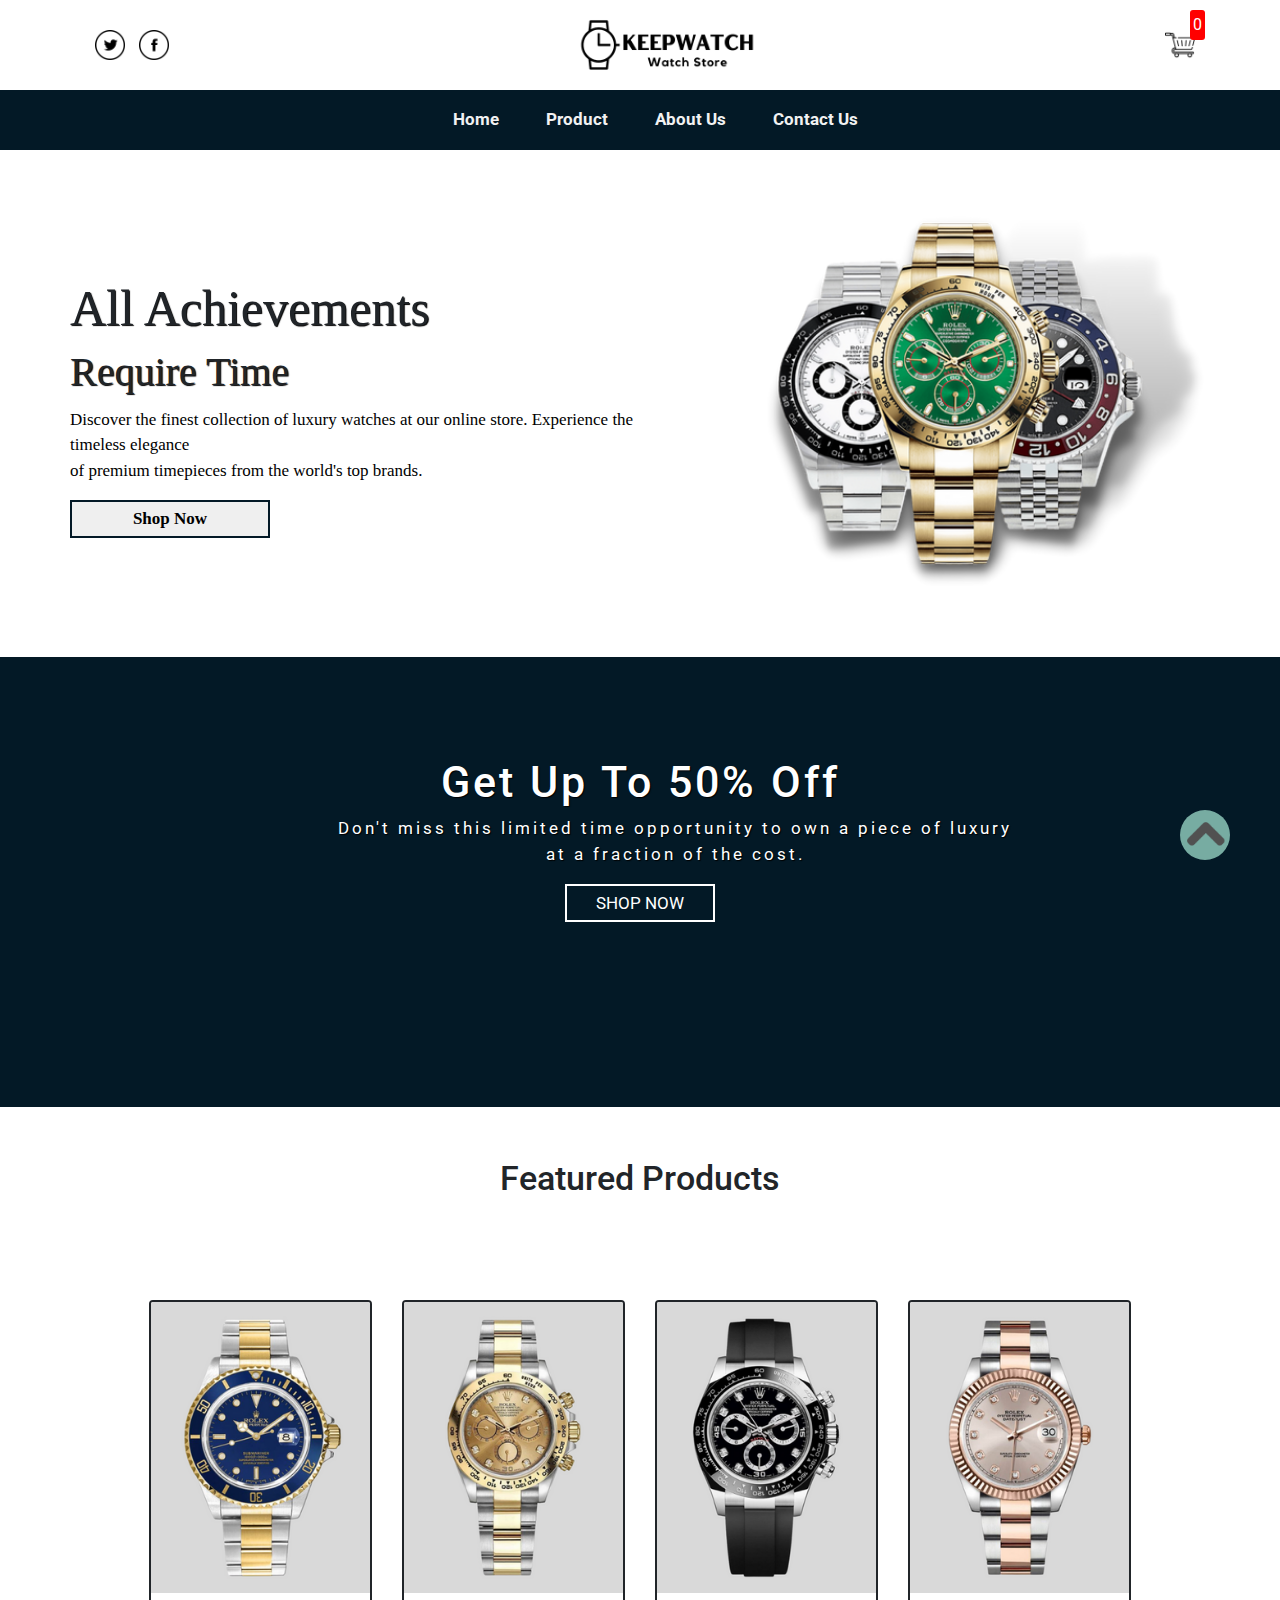
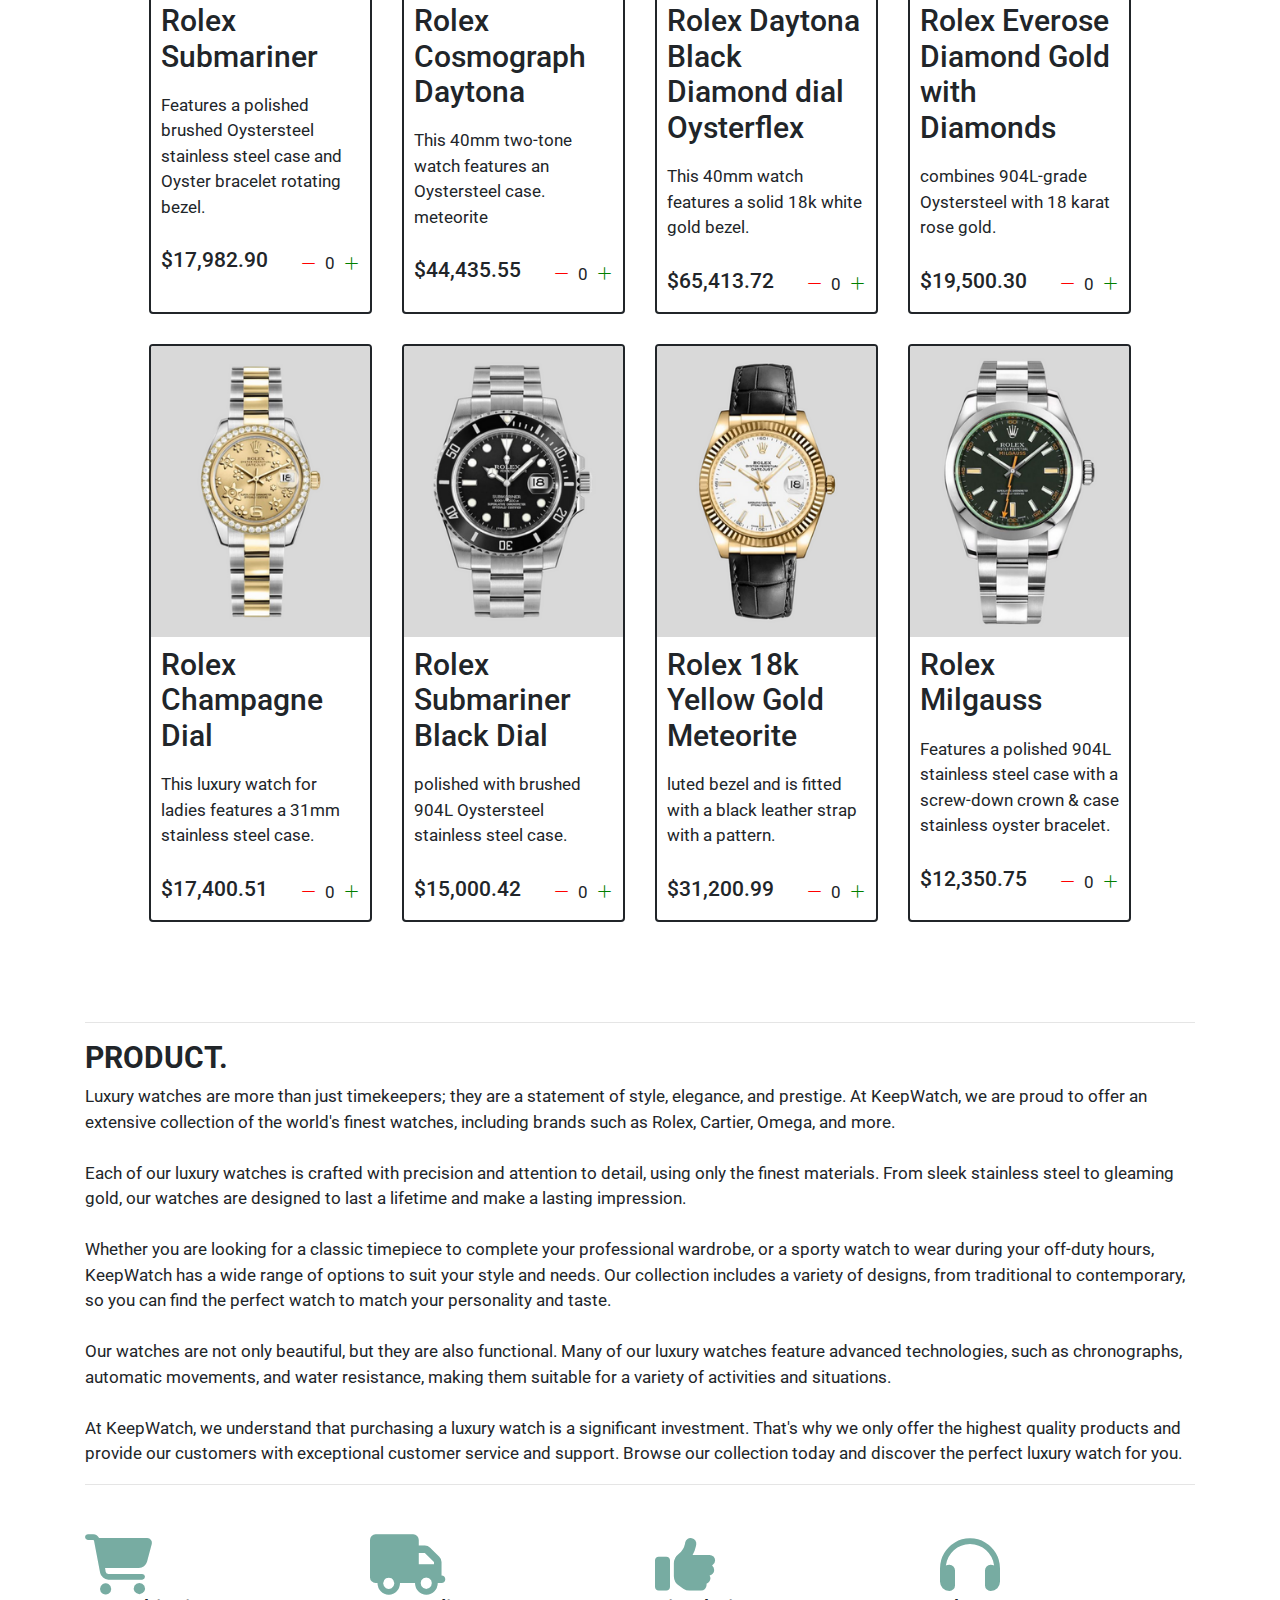
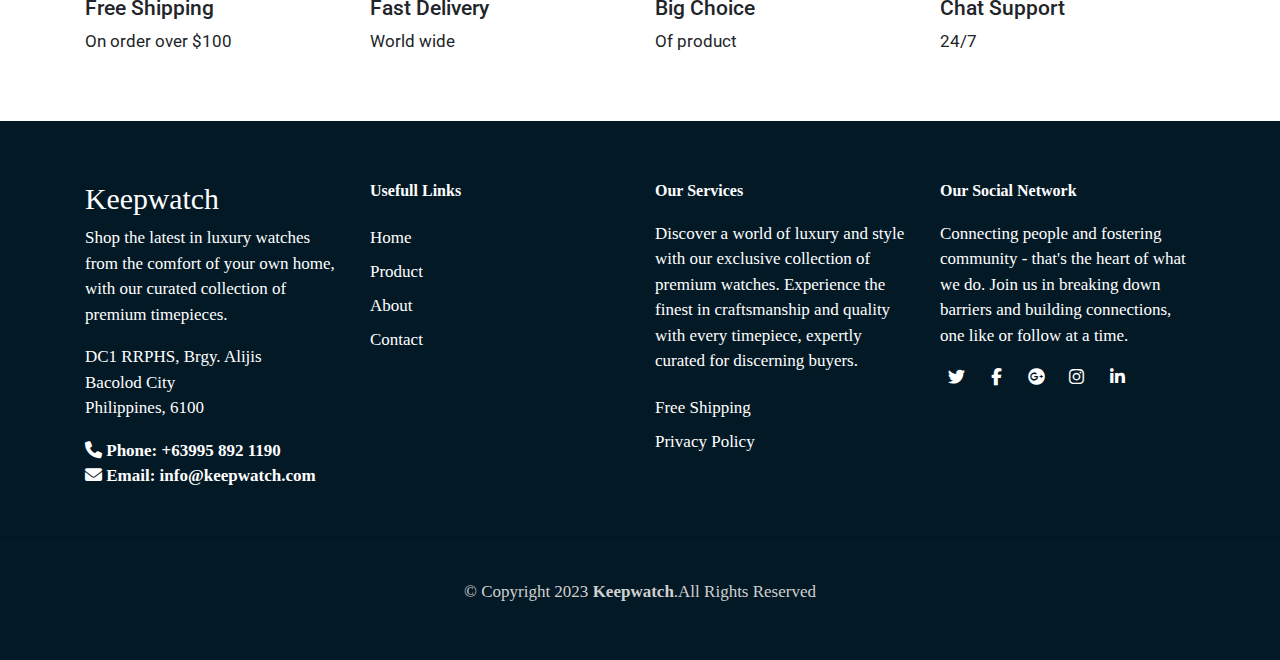
<file: index.html>
<!DOCTYPE html>
<html lang="en">
<head>
    <meta charset="UTF-8">
    <meta http-equiv="X-UA-Compatible" content="IE=edge">
    <meta name="viewport" content="width=device-width, initial-scale=1.0">
  
    <link rel="stylesheet" href="src/style.css">
    <link rel="stylesheet" href="https://cdn.jsdelivr.net/npm/bootstrap-icons@1.8.1/font/bootstrap-icons.css">
  
    
    <title>KeepWatch</title>
    <link rel="shortcut icon" type="image" href="images/favicon.png">
    <link rel="stylesheet" href="src/main.css">
    <link rel="stylesheet" href="https://cdnjs.cloudflare.com/ajax/libs/font-awesome/6.2.0/css/all.min.css">
    <!-- bootstrap links -->
    <link href="https://cdn.jsdelivr.net/npm/bootstrap@5.0.2/dist/css/bootstrap.min.css" rel="stylesheet" integrity="sha384-EVSTQN3/azprG1Anm3QDgpJLIm9Nao0Yz1ztcQTwFspd3yD65VohhpuuCOmLASjC" crossorigin="anonymous">
    <!-- bootstrap links -->
    
    <!-- fonts links -->
    <link rel="preconnect" href="https://fonts.googleapis.com">
    <link rel="preconnect" href="https://fonts.gstatic.com" crossorigin>
    <link href="https://fonts.googleapis.com/css2?family=Roboto:wght@500&display=swap" rel="stylesheet">
    <!-- fonts links -->

    <link rel="stylesheet" href="src/nav.css">
    <!-- bootstrap link -->
    <link rel="stylesheet" href="https://cdn.jsdelivr.net/npm/bootstrap@4.0.0/dist/css/bootstrap.min.css" integrity="sha384-Gn5384xqQ1aoWXA+058RXPxPg6fy4IWvTNh0E263XmFcJlSAwiGgFAW/dAiS6JXm" crossorigin="anonymous">
    <script src="https://code.jquery.com/jquery-3.2.1.slim.min.js" integrity="sha384-KJ3o2DKtIkvYIK3UENzmM7KCkRr/rE9/Qpg6aAZGJwFDMVNA/GpGFF93hXpG5KkN" crossorigin="anonymous"></script>
    <script src="https://cdn.jsdelivr.net/npm/popper.js@1.12.9/dist/umd/popper.min.js" integrity="sha384-ApNbgh9B+Y1QKtv3Rn7W3mgPxhU9K/ScQsAP7hUibX39j7fakFPskvXusvfa0b4Q" crossorigin="anonymous"></script>
    <script src="https://cdn.jsdelivr.net/npm/bootstrap@4.0.0/dist/js/bootstrap.min.js" integrity="sha384-JZR6Spejh4U02d8jOt6vLEHfe/JQGiRRSQQxSfFWpi1MquVdAyjUar5+76PVCmYl" crossorigin="anonymous"></script>
    <!-- bootstrap link -->

</head>
<body>

        <!-- navbar top -->
        <div class="container">
            <div class="navbar-top">
                <div class="social-link">
                    <a href="https://twitter.com/" target="_blank" alt="Twitter"><i><img src="./images/twitter.png"  alt="Twitter" width="30px"></i></a>
                    <a href="https://www.facebook.com/profile.php?id=100089673155790" target="_blank" alt="facebook"><i><img src="./images/facebook.png" alt="" width="30px"></i></a>
                </div>
                <div class="logo">
                    <a href="index.html"><img src="images/1.png" alt="logo"></a>
                </div>
                <div class="shop-icons">
                   <a href="shoppingCart.html"><i><img src="./images/shopping-cart.png" alt="" width="30px"></i></a>
                   <a href="shoppingCart.html"><div id="cartAmount" class="cartAmount">0</div></a>
                </div>
            </div>
        </div>
        <!-- navbar top -->
    
        <!-- main content -->
        <div class="main-content">
            <nav class="navbar navbar-expand-md" id="navbar-color">
               <div class="container">
                <!-- Toggler/collapsibe Button -->
                <button class="navbar-toggler" type="button" data-toggle="collapse" data-target="#collapsibleNavbar">
                  <span><i><img src="./images/menu.png" alt="" width="30px"></i></span>
                </button>
              
                <!-- Navbar links -->
                <div class="collapse navbar-collapse" id="collapsibleNavbar">
                  <ul class="navbar-nav">
                    <li class="nav-item">
                      <a class="nav-link" href="index.html">Home</a>
                    </li>
                    <li class="nav-item">
                      <a class="nav-link" href="product.html">Product</a>
                    </li>
                    <li class="nav-item">
                      <a class="nav-link" href="about.html">About Us</a>
                    </li>
               
                    <li class="nav-item">
                      <a class="nav-link" href="contact.html">Contact Us</a>
                    </li>
                  </ul>
                </div>
               </div> 
              </nav>     
        </div>

        <!--end navbar top -->
   

     <!-- home content -->
     <section class="home">
        <div class="content">
            <h3>All Achievements
                <br> <span>Require Time</span>
            </h3>
            <p>Discover the finest collection of luxury watches at our online store. Experience the timeless elegance <br> of premium timepieces from the world's top brands.</p>
            <button id="shopnow"><a href="product.html">Shop Now</a></button>
        </div>
        <div class="img">
            <img src="./images/b2.png" alt="" id="banner-img">
        </div>
    </section>
    <!-- home content -->

     <!-- banner -->
     <div class="banner">
        <div class="content">
            <h1>Get Up To 50% Off</h1>
            <p>Don't miss this limited time opportunity to own a piece of luxury <br> at a fraction of the cost.</p>
            <a href="product.html"><div id="bannerbtn"><button>SHOP NOW</button></div></a>
        </div>
    </div>

    <!-- Featured products -->
    <h2 class="text-center py-5">Featured Products</h2>
    <div class="shop" id="shop">
    </div>
    <!-- Featured products -->

    <!-- product -->
    <div class="container" style="margin-top: 100px;">
    <hr>
</div>
<div class="container">
    <h3 style="font-weight: bold;">PRODUCT.</h3>
    <p>Luxury watches are more than just timekeepers; they are a statement of style, elegance, and prestige. At KeepWatch, we are proud to offer an extensive collection of the world's finest watches, including brands such as Rolex, Cartier, Omega, and more. <br><br>

        Each of our luxury watches is crafted with precision and attention to detail, using only the finest materials. From sleek stainless steel to gleaming gold, our watches are designed to last a lifetime and make a lasting impression.<br><br>
        
        Whether you are looking for a classic timepiece to complete your professional wardrobe, or a sporty watch to wear during your off-duty hours, KeepWatch has a wide range of options to suit your style and needs. Our collection includes a variety of designs, from traditional to contemporary, so you can find the perfect watch to match your personality and taste.<br><br>
        
        Our watches are not only beautiful, but they are also functional. Many of our luxury watches feature advanced technologies, such as chronographs, automatic movements, and water resistance, making them suitable for a variety of activities and situations.<br><br>
        
        At KeepWatch, we understand that purchasing a luxury watch is a significant investment. That's why we only offer the highest quality products and provide our customers with exceptional customer service and support. Browse our collection today and discover the perfect luxury watch for you.
        
        
        
        </p>

    <hr>
</div>
    <!-- product -->


    <!-- offer -->
    <div class="container" id="offer">
        <div class="row">
            <div class="col-md-3 py-3 py-md-0">
                <i class="fa-solid fa-cart-shopping"></i>
                <h5>Free Shipping</h5>
                <p>On order over $100</p>
            </div>
            <div class="col-md-3 py-3 py-md-0">
                <i class="fa-solid fa-truck"></i>
                <h5>Fast Delivery</h5>
                <p>World wide</p>
            </div>
            <div class="col-md-3 py-3 py-md-0">
                <i class="fa-solid fa-thumbs-up"></i>
                <h5>Big Choice</h5>
                <p>Of product</p>
            </div>
            <div class="col-md-3 py-3 py-md-0">
                <i class="fa-solid fa-headphones"></i>
                <h5>Chat Support</h5>
                <p>24/7</p>
            </div>
        </div>
    </div>
<!-- offer --> 






<!-- footer -->
<footer id="footer" style="margin-top: 50px;">
    <div class="footer-top">
        <div class="container">
            <div class="row">
                <div class="col-lg-3 col-md-6 footer-content">
                    <h3>Keepwatch</h3>
                    <p>Shop the latest in luxury watches from the comfort of your own home, with our curated collection of premium timepieces.</p>
                    <p>
                        DC1 RRPHS, Brgy. Alijis <br>
                        Bacolod City <br>
                        Philippines, 6100 <br>
                    </p>
                    <strong><i class="fas fa-phone"></i> Phone: <strong>+63995 892 1190</strong></strong><br>
                    <strong><i class="fa-solid fa-envelope"></i> Email: <strong>info@keepwatch.com</strong></strong>
                </div>
                <div class="col-lg-3 col-md-6 footer-links">
                    <h4>Usefull Links</h4>
                    <ul>
                        <li><a href="index.html">Home</a></li>
                        <li><a href="product.html">Product</a></li>
                        <li><a href="product.html">About</a></li>
                        <li><a href="contact.html">Contact</a></li>               
                    </ul>
                </div>
                <div class="col-lg-3 col-md-6 footer-links">
                    <h4>Our Services</h4>
                    <p>Discover a world of luxury and style with our exclusive collection of premium watches. Experience the finest in craftsmanship and quality with every timepiece, expertly curated for discerning buyers.</p>
                    <ul>
                        <li><a href="#">Free Shipping</a></li>
                        <li><a href="#">Privacy Policy</a></li>
                        
                    </ul>
                </div>
                <div class="col-lg-3 col-md-6 footer-links">
                    <h4>Our Social Network</h4>
                    <p>Connecting people and fostering community - that's the heart of what we do. Join us in breaking down barriers and building connections, one like or follow at a time.</p>
                    <div class="socail-links mt-3">
                        <a href="https://twitter.com/" target="_blank" class="twiiter"><i class="fa-brands fa-twitter"></i></a>
                        <a href="https://www.facebook.com/profile.php?id=100089673155790" target="_blank" alt="facebook" class="twiiter"><i class="fa-brands fa-facebook-f"></i></a>
                        <a href="https://myaccount.google.com/" target="_blank" class="twiiter"><i class="fa-brands fa-google-plus"></i></a>
                        <a href="https://www.instagram.com/" target="_blank" class="twiiter"><i class="fa-brands fa-instagram"></i></a>
                        <a href="https://www.linkedin.com/login" target="_blank" class="twiiter"><i class="fa-brands fa-linkedin-in"></i></a>
                    </div>
                </div>
                          
            </div>
        </div>
    </div>
    <hr>
    <div class="container py-4">
        <div class="copyright">
            &copy; Copyright 2023 <strong>Keepwatch</strong>.All Rights Reserved
        </div>
        
    </div>
    </footer>
    <!-- footer -->
    
<a href="#" class="arrow"><i><img src="./images/up-arrow.png" alt="" width="50px"></i></a>

    <script src="https://cdn.jsdelivr.net/npm/bootstrap@5.0.2/dist/js/bootstrap.bundle.min.js" integrity="sha384-MrcW6ZMFYlzcLA8Nl+NtUVF0sA7MsXsP1UyJoMp4YLEuNSfAP+JcXn/tWtIaxVXM" crossorigin="anonymous"></script>

        
   <!-- Messenger Chat Plugin Code -->
    <div id="fb-root"></div>

    <!-- Your Chat Plugin code -->
    <div id="fb-customer-chat" class="fb-customerchat">
    </div>

    <script>
      var chatbox = document.getElementById('fb-customer-chat');
      chatbox.setAttribute("page_id", "101773302823637");
      chatbox.setAttribute("attribution", "biz_inbox");
    </script>

    <!-- Your SDK code -->
    <script>
      window.fbAsyncInit = function() {
        FB.init({
          xfbml            : true,
          version          : 'v16.0'
        });
      };

      (function(d, s, id) {
        var js, fjs = d.getElementsByTagName(s)[0];
        if (d.getElementById(id)) return;
        js = d.createElement(s); js.id = id;
        js.src = 'https://connect.facebook.net/en_US/sdk/xfbml.customerchat.js';
        fjs.parentNode.insertBefore(js, fjs);
      }(document, 'script', 'facebook-jssdk'));
    </script>     
</body>
    <script src="src/Data.js"></script>
    <script src="src/main.js"></script>
</html>
</file>
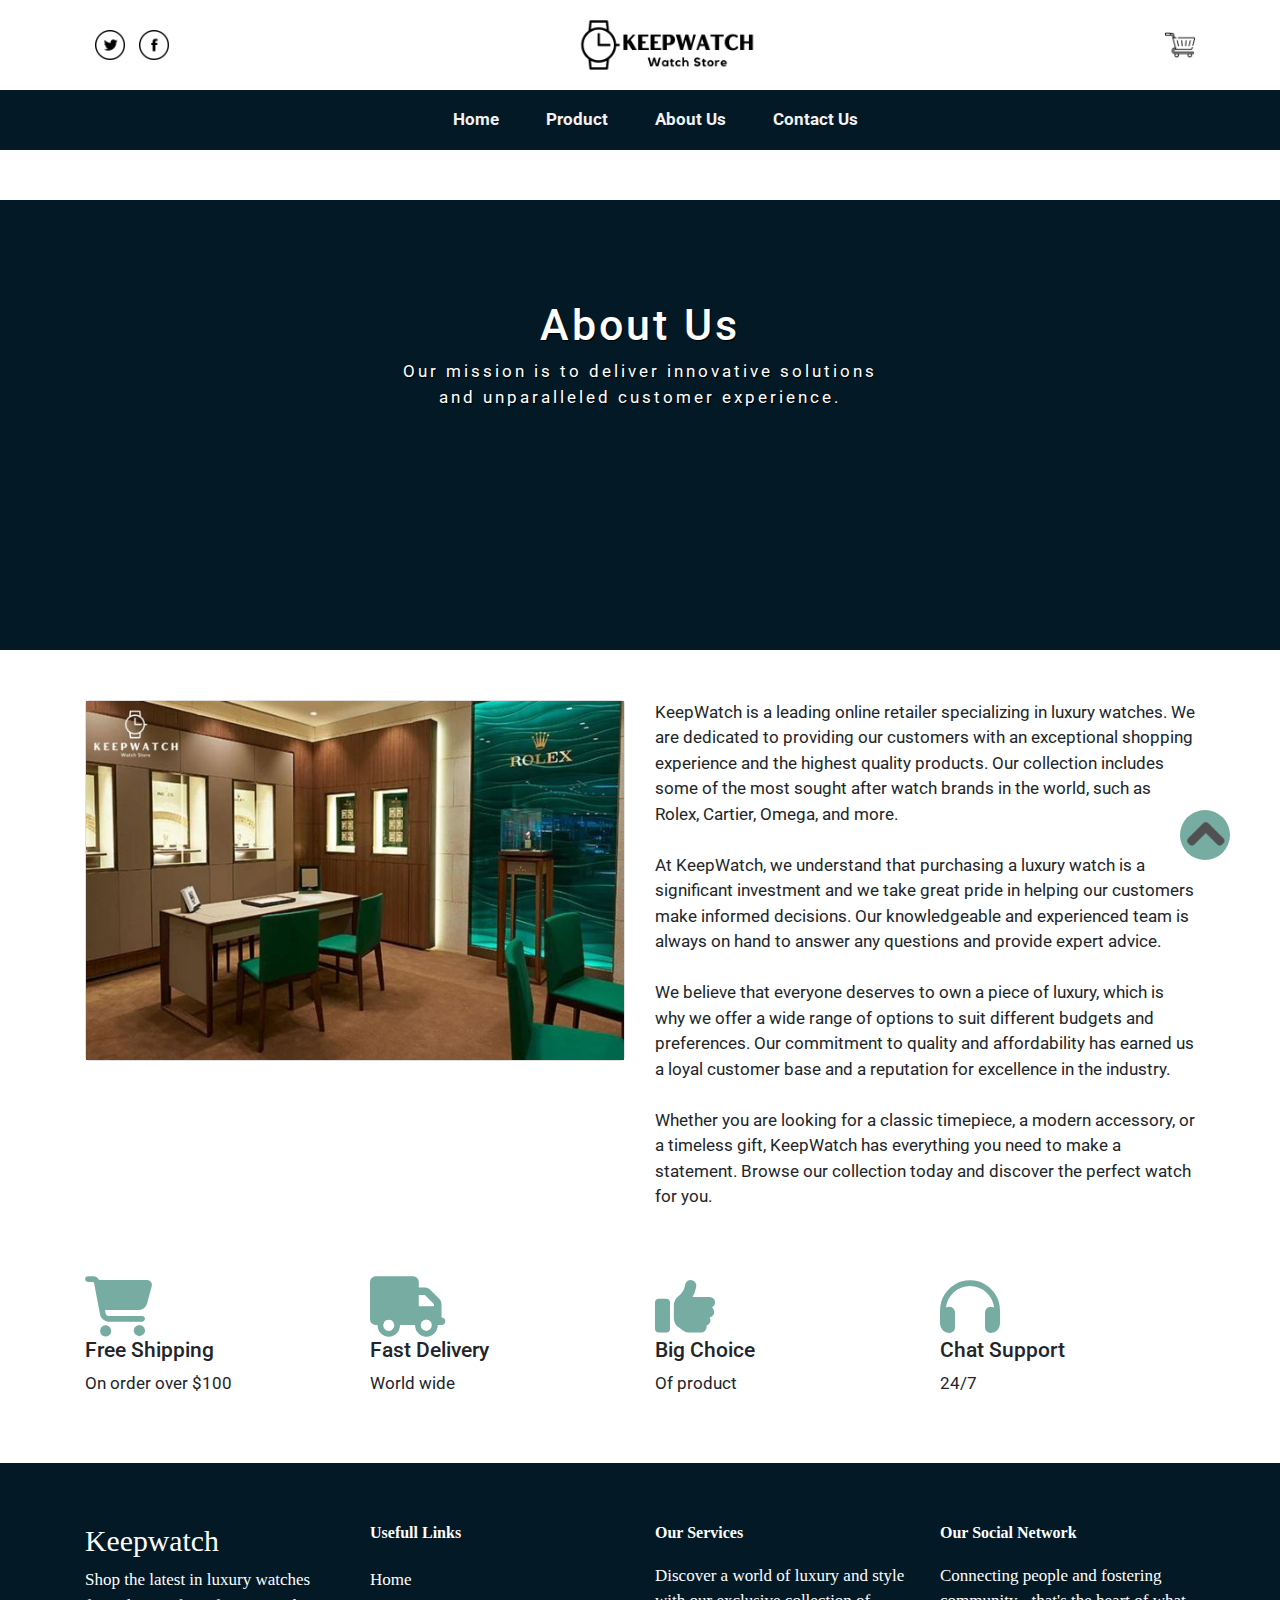
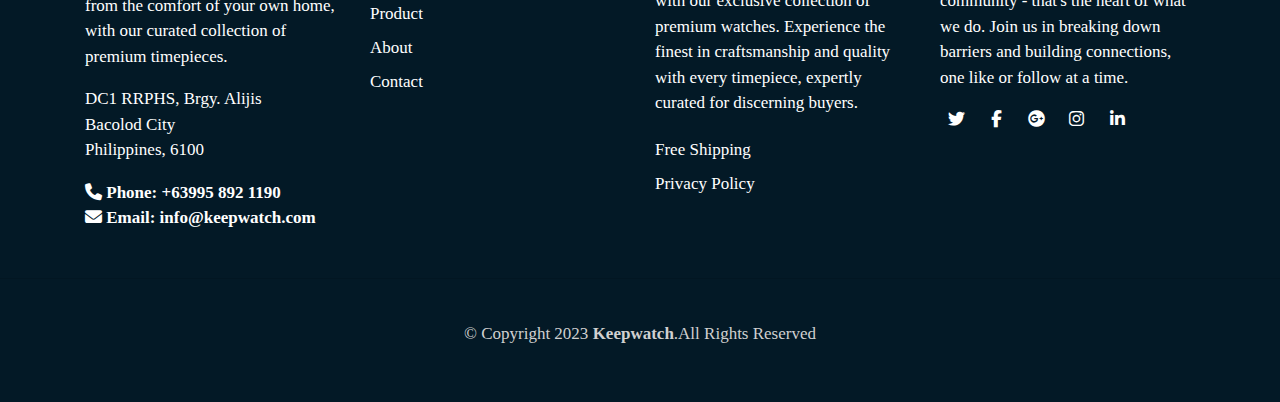
<file: about.html>
<!DOCTYPE html>
<html lang="en">
<head>
    <meta charset="UTF-8">
    <meta http-equiv="X-UA-Compatible" content="IE=edge">
    <meta name="viewport" content="width=device-width, initial-scale=1.0">
  
    <link rel="stylesheet" href="src/style.css">
    <link rel="stylesheet" href="https://cdn.jsdelivr.net/npm/bootstrap-icons@1.8.1/font/bootstrap-icons.css">
  
    
    <title>KeepWatch</title>
    <link rel="shortcut icon" type="image" href="./images/favicon.png">
    <link rel="stylesheet" href="src/main.css">
    <link rel="stylesheet" href="https://cdnjs.cloudflare.com/ajax/libs/font-awesome/6.2.0/css/all.min.css">
    <!-- bootstrap links -->
    <link href="https://cdn.jsdelivr.net/npm/bootstrap@5.0.2/dist/css/bootstrap.min.css" rel="stylesheet" integrity="sha384-EVSTQN3/azprG1Anm3QDgpJLIm9Nao0Yz1ztcQTwFspd3yD65VohhpuuCOmLASjC" crossorigin="anonymous">
    <!-- bootstrap links -->
    <!-- fonts links -->
    <link rel="preconnect" href="https://fonts.googleapis.com">
    <link rel="preconnect" href="https://fonts.gstatic.com" crossorigin>
    <link href="https://fonts.googleapis.com/css2?family=Roboto:wght@500&display=swap" rel="stylesheet">
    <!-- fonts links -->

    <link rel="stylesheet" href="src/nav.css">
    <!-- bootstrap link -->
    <link rel="stylesheet" href="https://cdn.jsdelivr.net/npm/bootstrap@4.0.0/dist/css/bootstrap.min.css" integrity="sha384-Gn5384xqQ1aoWXA+058RXPxPg6fy4IWvTNh0E263XmFcJlSAwiGgFAW/dAiS6JXm" crossorigin="anonymous">
    <script src="https://code.jquery.com/jquery-3.2.1.slim.min.js" integrity="sha384-KJ3o2DKtIkvYIK3UENzmM7KCkRr/rE9/Qpg6aAZGJwFDMVNA/GpGFF93hXpG5KkN" crossorigin="anonymous"></script>
    <script src="https://cdn.jsdelivr.net/npm/popper.js@1.12.9/dist/umd/popper.min.js" integrity="sha384-ApNbgh9B+Y1QKtv3Rn7W3mgPxhU9K/ScQsAP7hUibX39j7fakFPskvXusvfa0b4Q" crossorigin="anonymous"></script>
    <script src="https://cdn.jsdelivr.net/npm/bootstrap@4.0.0/dist/js/bootstrap.min.js" integrity="sha384-JZR6Spejh4U02d8jOt6vLEHfe/JQGiRRSQQxSfFWpi1MquVdAyjUar5+76PVCmYl" crossorigin="anonymous"></script>
    <!-- bootstrap link -->

</head>
<body>

        <!-- navbar top -->
        <div class="container">
            <div class="navbar-top">
                <div class="social-link">
                    <a href="https://twitter.com/" target="_blank" alt="Twitter"><i><img src="./images/twitter.png" width="30px"></i></a>
                    <a href="https://www.facebook.com/profile.php?id=100089673155790" target="_blank" alt="facebook"><i><img src="./images/facebook.png" alt="" width="30px"></i></a>
                </div>
                <div class="logo">
                    <a href="index.html"><img src="images/1.png" alt="logo"></a>
                </div>
                <div class="shop-icons">
                   <a href="shoppingCart.html"><i><img src="./images/shopping-cart.png" alt="" width="30px"></i></a>
                   <!-- <a href="shoppingCart.html"><div id="cartAmount" class="cartAmount">0</div></a> -->
                </div>
            </div>
        </div>
        <!-- navbar top -->
    
        <!-- main content -->
        <div class="main-content">
            <nav class="navbar navbar-expand-md" id="navbar-color">
               <div class="container">
                <!-- Toggler/collapsibe Button -->
                <button class="navbar-toggler" type="button" data-toggle="collapse" data-target="#collapsibleNavbar">
                  <span><i><img src="./images/menu.png" alt="" width="30px"></i></span>
                </button>
              
                <!-- Navbar links -->
                <div class="collapse navbar-collapse" id="collapsibleNavbar">
                  <ul class="navbar-nav">
                    <li class="nav-item">
                      <a class="nav-link" href="index.html">Home</a>
                    </li>
                    <li class="nav-item">
                      <a class="nav-link" href="product.html">Product</a>
                    </li>
                    <li class="nav-item">
                      <a class="nav-link" href="about.html">About Us</a>
                    </li>
               
                    <li class="nav-item">
                      <a class="nav-link" href="contact.html">Contact Us</a>
                    </li>
                  </ul>
                </div>
               </div> 
              </nav>     
        </div>

        <!--end navbar top -->
   

    <!-- banner -->
    <div class="banner2">
        <div class="content2">
            <h1>About Us</h1>
            <p>Our mission is to deliver innovative solutions <br> and unparalleled customer experience.</p>
        </div>
    </div>
    <!-- banner -->

    <!-- about -->
<div class="container" id="about">
    <div class="row" style="margin-top: 50px;">
        <div class="col-md-6 py-3 py-md-0">
            <div class="card">
                <img src="./images/store.jpg" alt="">
            </div>
        </div>
        
        <div class="col-md-6 py-3 py-md-0">
            <p>KeepWatch is a leading online retailer specializing in luxury watches. We are dedicated to providing our customers with an exceptional shopping experience and the highest quality products. Our collection includes some of the most sought after watch brands in the world, such as Rolex, Cartier, Omega, and more. <br><br>
                At KeepWatch, we understand that purchasing a luxury watch is a significant investment and we take great pride in helping our customers make informed decisions. Our knowledgeable and experienced team is always on hand to answer any questions and provide expert advice. <br><br>
                We believe that everyone deserves to own a piece of luxury, which is why we offer a wide range of options to suit different budgets and preferences. Our commitment to quality and affordability has earned us a loyal customer base and a reputation for excellence in the industry. <br><br>
                Whether you are looking for a classic timepiece, a modern accessory, or a timeless gift, KeepWatch has everything you need to make a statement. Browse our collection today and discover the perfect watch for you.</p>
        </div>
    </div>
</div>
<!-- about -->

    <!-- <div class="shop" id="shop">
    </div> -->


   


    <!-- offer -->
    <div class="container" id="offer">
        <div class="row">
            <div class="col-md-3 py-3 py-md-0">
                <i class="fa-solid fa-cart-shopping"></i>
                <h5>Free Shipping</h5>
                <p>On order over $100</p>
            </div>
            <div class="col-md-3 py-3 py-md-0">
                <i class="fa-solid fa-truck"></i>
                <h5>Fast Delivery</h5>
                <p>World wide</p>
            </div>
            <div class="col-md-3 py-3 py-md-0">
                <i class="fa-solid fa-thumbs-up"></i>
                <h5>Big Choice</h5>
                <p>Of product</p>
            </div>
            <div class="col-md-3 py-3 py-md-0">
                <i class="fa-solid fa-headphones"></i>
                <h5>Chat Support</h5>
                <p>24/7</p>
            </div>
        </div>
    </div>
<!-- offer --> 






<!-- footer -->
<footer id="footer" style="margin-top: 50px;">
    <div class="footer-top">
        <div class="container">
            <div class="row">
                <div class="col-lg-3 col-md-6 footer-content">
                    <h3>Keepwatch</h3>
                    <p>Shop the latest in luxury watches from the comfort of your own home, with our curated collection of premium timepieces.</p>
                    <p>
                        DC1 RRPHS, Brgy. Alijis <br>
                        Bacolod City <br>
                        Philippines, 6100 <br>
                    </p>
                    <strong><i class="fas fa-phone"></i> Phone: <strong>+63995 892 1190</strong></strong><br>
                    <strong><i class="fa-solid fa-envelope"></i> Email: <strong>info@keepwatch.com</strong></strong>
                </div>
                <div class="col-lg-3 col-md-6 footer-links">
                    <h4>Usefull Links</h4>
                    <ul>
                        <li><a href="index.html">Home</a></li>
                        <li><a href="product.html">Product</a></li>
                        <li><a href="product.html">About</a></li>
                        <li><a href="contact.html">Contact</a></li>               
                    </ul>
                </div>
                <div class="col-lg-3 col-md-6 footer-links">
                    <h4>Our Services</h4>
                    <p>Discover a world of luxury and style with our exclusive collection of premium watches. Experience the finest in craftsmanship and quality with every timepiece, expertly curated for discerning buyers.</p>
                    <ul>
                        <li><a href="#">Free Shipping</a></li>
                        <li><a href="#">Privacy Policy</a></li>
                        
                    </ul>
                </div>
                <div class="col-lg-3 col-md-6 footer-links">
                    <h4>Our Social Network</h4>
                    <p>Connecting people and fostering community - that's the heart of what we do. Join us in breaking down barriers and building connections, one like or follow at a time.</p>
                    <div class="socail-links mt-3">
                        <a href="https://twitter.com/" target="_blank" class="twiiter"><i class="fa-brands fa-twitter"></i></a>
                        <a href="https://www.facebook.com/profile.php?id=100089673155790" target="_blank" class="twiiter"><i class="fa-brands fa-facebook-f"></i></a>
                        <a href="https://myaccount.google.com/" target="_blank" class="twiiter"><i class="fa-brands fa-google-plus"></i></a>
                        <a href="https://www.instagram.com/" target="_blank" class="twiiter"><i class="fa-brands fa-instagram"></i></a>
                        <a href="https://www.linkedin.com/login" target="_blank" class="twiiter"><i class="fa-brands fa-linkedin-in"></i></a>
                    </div>
                </div>
                          
            </div>
        </div>
    </div>
    <hr>
    <div class="container py-4">
        <div class="copyright">
            &copy; Copyright 2023 <strong>Keepwatch</strong>.All Rights Reserved
        </div>
        
    </div>
    </footer>
    <!-- footer -->
    
<a href="#" class="arrow"><i><img src="./images/up-arrow.png" alt="" width="50px"></i></a>

    <script src="https://cdn.jsdelivr.net/npm/bootstrap@5.0.2/dist/js/bootstrap.bundle.min.js" integrity="sha384-MrcW6ZMFYlzcLA8Nl+NtUVF0sA7MsXsP1UyJoMp4YLEuNSfAP+JcXn/tWtIaxVXM" crossorigin="anonymous"></script>

</body>
    <script src="src/Data.js"></script>
    <script src="src/main.js"></script>
</html>
</file>
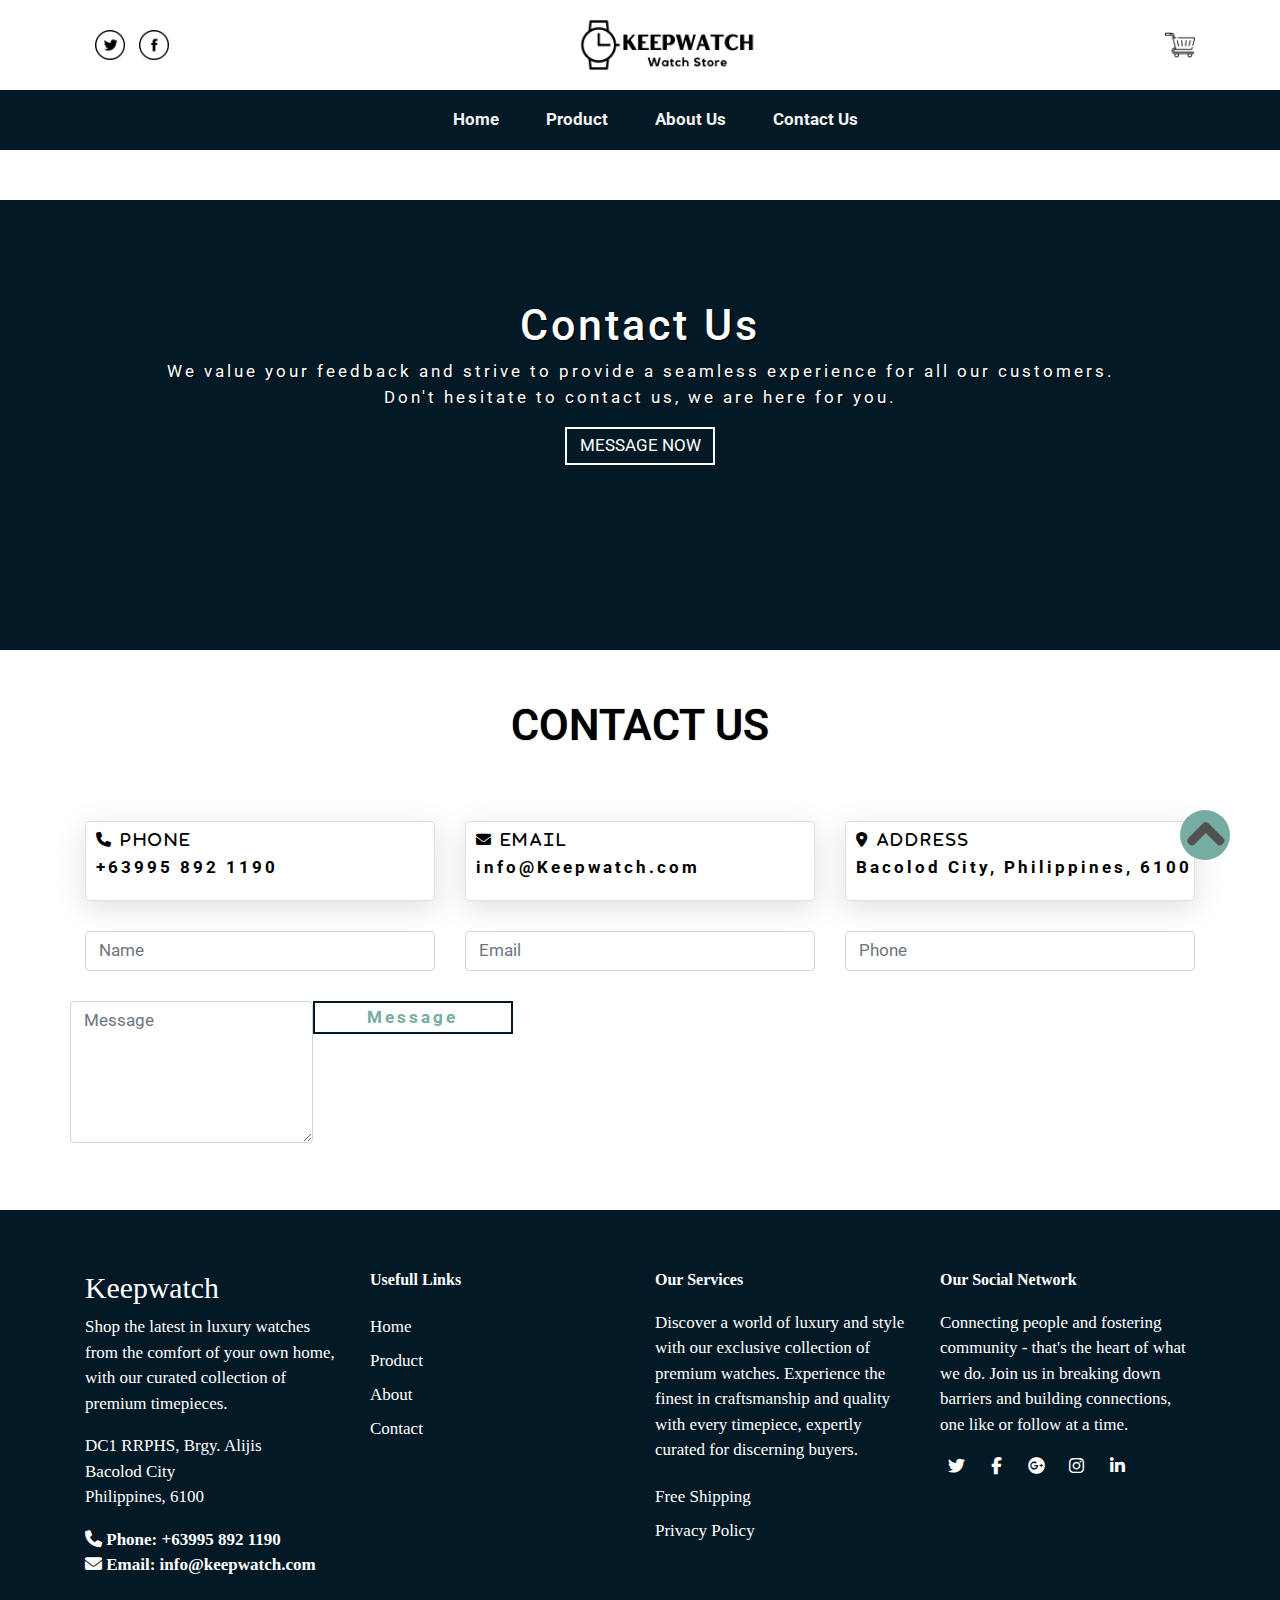
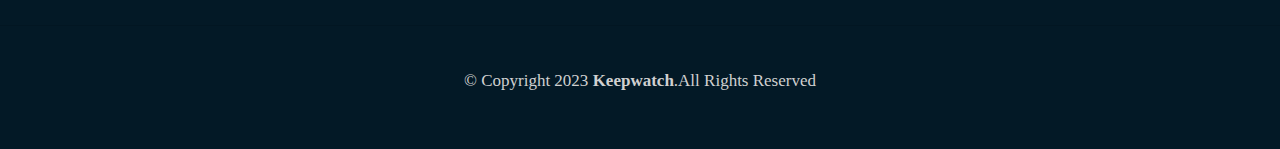
<file: contact.html>
<!DOCTYPE html>
<html lang="en">
<head>
    <meta charset="UTF-8">
    <meta http-equiv="X-UA-Compatible" content="IE=edge">
    <meta name="viewport" content="width=device-width, initial-scale=1.0">
  
    <link rel="stylesheet" href="src/style.css">
    <link rel="stylesheet" href="https://cdn.jsdelivr.net/npm/bootstrap-icons@1.8.1/font/bootstrap-icons.css">
  
    
    <title>KeepWatch</title>
    <link rel="shortcut icon" type="image" href="./images/favicon.png">
    <link rel="stylesheet" href="src/main.css">
    <link rel="stylesheet" href="https://cdnjs.cloudflare.com/ajax/libs/font-awesome/6.2.0/css/all.min.css">
    <!-- bootstrap links -->
    <link href="https://cdn.jsdelivr.net/npm/bootstrap@5.0.2/dist/css/bootstrap.min.css" rel="stylesheet" integrity="sha384-EVSTQN3/azprG1Anm3QDgpJLIm9Nao0Yz1ztcQTwFspd3yD65VohhpuuCOmLASjC" crossorigin="anonymous">
    <!-- bootstrap links -->
    <!-- fonts links -->
    <link rel="preconnect" href="https://fonts.googleapis.com">
    <link rel="preconnect" href="https://fonts.gstatic.com" crossorigin>
    <link href="https://fonts.googleapis.com/css2?family=Roboto:wght@500&display=swap" rel="stylesheet">
    <!-- fonts links -->

    <link rel="stylesheet" href="src/nav.css">
    <!-- bootstrap link -->
    <link rel="stylesheet" href="https://cdn.jsdelivr.net/npm/bootstrap@4.0.0/dist/css/bootstrap.min.css" integrity="sha384-Gn5384xqQ1aoWXA+058RXPxPg6fy4IWvTNh0E263XmFcJlSAwiGgFAW/dAiS6JXm" crossorigin="anonymous">
    <script src="https://code.jquery.com/jquery-3.2.1.slim.min.js" integrity="sha384-KJ3o2DKtIkvYIK3UENzmM7KCkRr/rE9/Qpg6aAZGJwFDMVNA/GpGFF93hXpG5KkN" crossorigin="anonymous"></script>
    <script src="https://cdn.jsdelivr.net/npm/popper.js@1.12.9/dist/umd/popper.min.js" integrity="sha384-ApNbgh9B+Y1QKtv3Rn7W3mgPxhU9K/ScQsAP7hUibX39j7fakFPskvXusvfa0b4Q" crossorigin="anonymous"></script>
    <script src="https://cdn.jsdelivr.net/npm/bootstrap@4.0.0/dist/js/bootstrap.min.js" integrity="sha384-JZR6Spejh4U02d8jOt6vLEHfe/JQGiRRSQQxSfFWpi1MquVdAyjUar5+76PVCmYl" crossorigin="anonymous"></script>
    <!-- bootstrap link -->

</head>
<body>

        <!-- navbar top -->
        <div class="container">
            <div class="navbar-top">
                <div class="social-link">
                    <a href="https://twitter.com/" target="_blank" alt="Twitter"><i><img src="./images/twitter.png" alt="Twitter" width="30px"></i></a>
                    <a href="https://www.facebook.com/profile.php?id=100089673155790" target="_blank" alt="facebook"><i><img src="./images/facebook.png" alt="" width="30px"></i></a>
                </div>
                <div class="logo">
                    <a href="index.html"><img src="images/1.png" alt="logo"></a>
                </div>
                <div class="shop-icons">
                   <a href="shoppingCart.html"><i><img src="./images/shopping-cart.png" alt="" width="30px"></i></a>
                   <!-- <a href="shoppingCart.html"><div id="cartAmount" class="cartAmount">0</div></a> -->
                </div>
            </div>
        </div>
        <!-- navbar top -->
    
        <!-- main content -->
        <div class="main-content">
            <nav class="navbar navbar-expand-md" id="navbar-color">
               <div class="container">
                <!-- Toggler/collapsibe Button -->
                <button class="navbar-toggler" type="button" data-toggle="collapse" data-target="#collapsibleNavbar">
                  <span><i><img src="./images/menu.png" alt="" width="30px"></i></span>
                </button>
              
                <!-- Navbar links -->
                <div class="collapse navbar-collapse" id="collapsibleNavbar">
                  <ul class="navbar-nav">
                    <li class="nav-item">
                      <a class="nav-link" href="index.html">Home</a>
                    </li>
                    <li class="nav-item">
                      <a class="nav-link" href="product.html">Product</a>
                    </li>
                    <li class="nav-item">
                      <a class="nav-link" href="about.html">About Us</a>
                    </li>
               
                    <li class="nav-item">
                      <a class="nav-link" href="contact.html">Contact Us</a>
                    </li>
                  </ul>
                </div>
               </div> 
              </nav>     
        </div>

        <!--end navbar top -->

           <!-- banner -->
    <div class="banner2">
        <div class="content2">
            <h1>Contact Us</h1>
            <p>We value your feedback and strive to provide a seamless experience for all our customers. <br> Don't hesitate to contact us, we are here for you.</p>
            <div id="bannerbtn2"><button>MESSAGE NOW</button></div>
        </div>
    </div>
    <!-- banner -->

        <!-- contact -->
        <div class="container" id="contact">
            <h1 class="text-center">CONTACT US</h1>
            <div class="row" style="margin-top: 50px;">
                <div class="col-md-4 py-3 py-md-0">
                    <div class="card">
                        <i class="fas fa-phone"> Phone</i>
                        <h6>+63995 892 1190</h6>
                    </div>
                </div>
                <div class="col-md-4 py-3 py-md-0">
                    <div class="card">
                        <i class="fa-solid fa-envelope"> Email</i>
                        <h6>info@Keepwatch.com</h6>
                    </div>
                </div>
                <div class="col-md-4 py-3 py-md-0">
                    <div class="card">
                        <i class="fa-solid fa-location-dot"> Address</i>
                        <h6>Bacolod City, Philippines, 6100 </h6>
                    </div>
                </div>
            </div>

            <div class="row" style="margin-top: 30px;">
                <div class="col-md-4 py-3 py-md-0">
                    <input type="text" class="form-control form-control" placeholder="Name">
                </div>
                <div class="col-md-4 py-3 py-md-0">
                    <input type="text" class="form-control form-control" placeholder="Email">
                </div>
                <div class="col-md-4 py-3 py-md-0">
                    <input type="number" class="form-control form-control" placeholder="Phone">
                </div>
               <div class="form-group" style="margin-top: 30px;">
                <textarea class="form-control" id=""rows="5" placeholder="Message"></textarea>
            </div>
            <div id="messagebtn" class="text-center"><button>Message</button></div>
            </div>
        </div>
        <!-- contact -->
  
<!-- footer -->
<footer id="footer" style="margin-top: 50px;">
    <div class="footer-top">
        <div class="container">
            <div class="row">
                <div class="col-lg-3 col-md-6 footer-content">
                    <h3>Keepwatch</h3>
                    <p>Shop the latest in luxury watches from the comfort of your own home, with our curated collection of premium timepieces.</p>
                    <p>
                        DC1 RRPHS, Brgy. Alijis <br>
                        Bacolod City <br>
                        Philippines, 6100 <br>
                    </p>
                    <strong><i class="fas fa-phone"></i> Phone: <strong>+63995 892 1190</strong></strong><br>
                    <strong><i class="fa-solid fa-envelope"></i> Email: <strong>info@keepwatch.com</strong></strong>
                </div>
                <div class="col-lg-3 col-md-6 footer-links">
                    <h4>Usefull Links</h4>
                    <ul>
                        <li><a href="index.html">Home</a></li>
                        <li><a href="product.html">Product</a></li>
                        <li><a href="product.html">About</a></li>
                        <li><a href="contact.html">Contact</a></li>               
                    </ul>
                </div>
                <div class="col-lg-3 col-md-6 footer-links">
                    <h4>Our Services</h4>
                    <p>Discover a world of luxury and style with our exclusive collection of premium watches. Experience the finest in craftsmanship and quality with every timepiece, expertly curated for discerning buyers.</p>
                    <ul>
                        <li><a href="#">Free Shipping</a></li>
                        <li><a href="#">Privacy Policy</a></li>
                        
                    </ul>
                </div>
                <div class="col-lg-3 col-md-6 footer-links">
                    <h4>Our Social Network</h4>
                    <p>Connecting people and fostering community - that's the heart of what we do. Join us in breaking down barriers and building connections, one like or follow at a time.</p>
                    <div class="socail-links mt-3">
                        <a href="https://twitter.com/" target="_blank" class="twiiter"><i class="fa-brands fa-twitter"></i></a>
                        <a href="https://www.facebook.com/profile.php?id=100089673155790" target="_blank" class="twiiter"><i class="fa-brands fa-facebook-f"></i></a>
                        <a href="https://myaccount.google.com/" target="_blank" class="twiiter"><i class="fa-brands fa-google-plus"></i></a>
                        <a href="https://www.instagram.com/" target="_blank" class="twiiter"><i class="fa-brands fa-instagram"></i></a>
                        <a href="https://www.linkedin.com/login" target="_blank" class="twiiter"><i class="fa-brands fa-linkedin-in"></i></a>
                    </div>
                </div>
                          
            </div>
        </div>
    </div>
    <hr>
    <div class="container py-4">
        <div class="copyright">
            &copy; Copyright 2023 <strong>Keepwatch</strong>.All Rights Reserved
        </div>
        
    </div>
    </footer>
    <!-- footer -->

<a href="#" class="arrow"><i><img src="./images/up-arrow.png" alt="" width="50px"></i></a>

    <script src="https://cdn.jsdelivr.net/npm/bootstrap@5.0.2/dist/js/bootstrap.bundle.min.js" integrity="sha384-MrcW6ZMFYlzcLA8Nl+NtUVF0sA7MsXsP1UyJoMp4YLEuNSfAP+JcXn/tWtIaxVXM" crossorigin="anonymous"></script>

</body>
    <script src="src/Data.js"></script>
    <script src="src/main.js"></script>
</html>
</file>
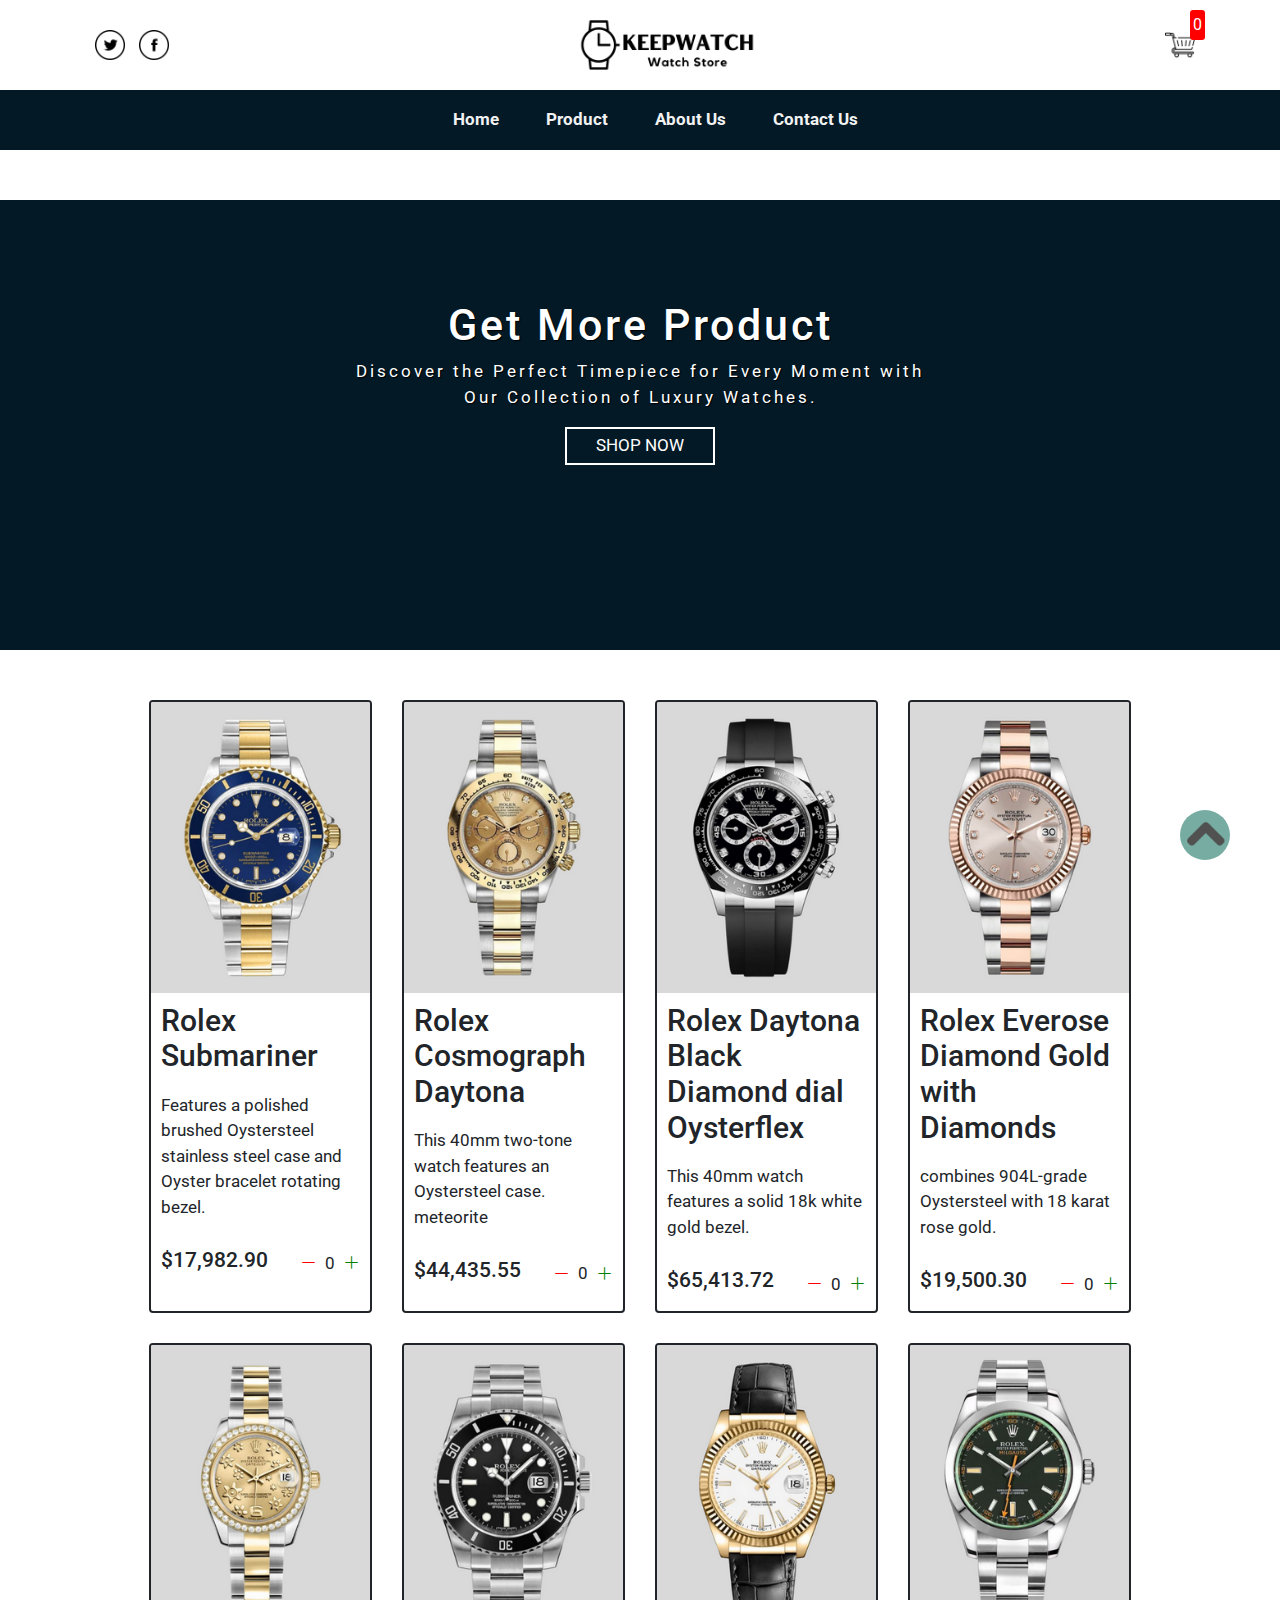
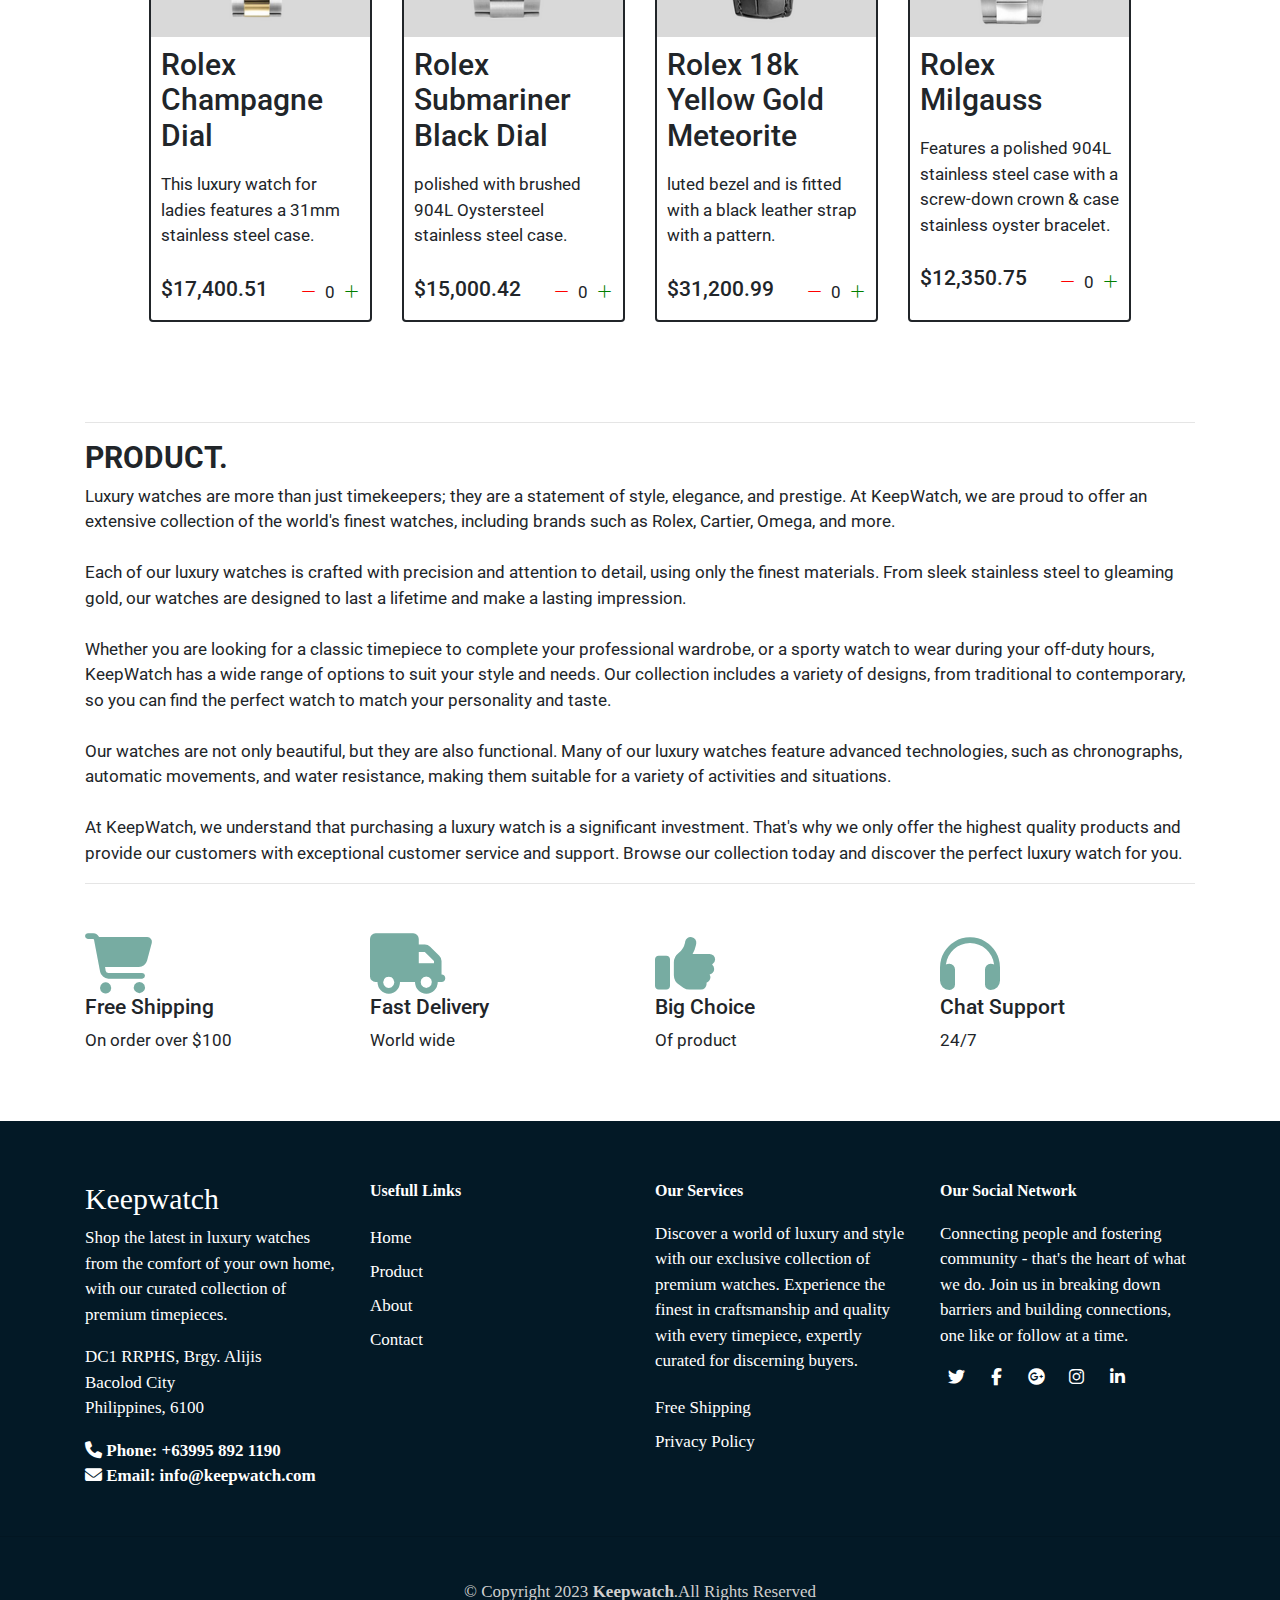
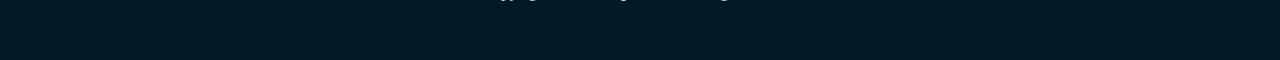
<file: product.html>
<!DOCTYPE html>
<html lang="en">
<head>
    <meta charset="UTF-8">
    <meta http-equiv="X-UA-Compatible" content="IE=edge">
    <meta name="viewport" content="width=device-width, initial-scale=1.0">
  
    <link rel="stylesheet" href="src/style.css">
    <link rel="stylesheet" href="https://cdn.jsdelivr.net/npm/bootstrap-icons@1.8.1/font/bootstrap-icons.css">
  
    
    <title>KeepWatch</title>
    <link rel="shortcut icon" type="image" href="./images/favicon.png">
    <link rel="stylesheet" href="src/main.css">
    <link rel="stylesheet" href="https://cdnjs.cloudflare.com/ajax/libs/font-awesome/6.2.0/css/all.min.css">
    <!-- bootstrap links -->
    <link href="https://cdn.jsdelivr.net/npm/bootstrap@5.0.2/dist/css/bootstrap.min.css" rel="stylesheet" integrity="sha384-EVSTQN3/azprG1Anm3QDgpJLIm9Nao0Yz1ztcQTwFspd3yD65VohhpuuCOmLASjC" crossorigin="anonymous">
    <!-- bootstrap links -->
    <!-- fonts links -->
    <link rel="preconnect" href="https://fonts.googleapis.com">
    <link rel="preconnect" href="https://fonts.gstatic.com" crossorigin>
    <link href="https://fonts.googleapis.com/css2?family=Roboto:wght@500&display=swap" rel="stylesheet">
    <!-- fonts links -->

    <link rel="stylesheet" href="src/nav.css">
    <!-- bootstrap link -->
    <link rel="stylesheet" href="https://cdn.jsdelivr.net/npm/bootstrap@4.0.0/dist/css/bootstrap.min.css" integrity="sha384-Gn5384xqQ1aoWXA+058RXPxPg6fy4IWvTNh0E263XmFcJlSAwiGgFAW/dAiS6JXm" crossorigin="anonymous">
    <script src="https://code.jquery.com/jquery-3.2.1.slim.min.js" integrity="sha384-KJ3o2DKtIkvYIK3UENzmM7KCkRr/rE9/Qpg6aAZGJwFDMVNA/GpGFF93hXpG5KkN" crossorigin="anonymous"></script>
    <script src="https://cdn.jsdelivr.net/npm/popper.js@1.12.9/dist/umd/popper.min.js" integrity="sha384-ApNbgh9B+Y1QKtv3Rn7W3mgPxhU9K/ScQsAP7hUibX39j7fakFPskvXusvfa0b4Q" crossorigin="anonymous"></script>
    <script src="https://cdn.jsdelivr.net/npm/bootstrap@4.0.0/dist/js/bootstrap.min.js" integrity="sha384-JZR6Spejh4U02d8jOt6vLEHfe/JQGiRRSQQxSfFWpi1MquVdAyjUar5+76PVCmYl" crossorigin="anonymous"></script>
    <!-- bootstrap link -->

</head>
<body>

        <!-- navbar top -->
        <div class="container">
            <div class="navbar-top">
                <div class="social-link">
                    <a href="https://twitter.com/" target="_blank" alt="Twitter"><i><img src="./images/twitter.png"  alt="Twitter" width="30px"></i></a>
                    <a href="https://www.facebook.com/profile.php?id=100089673155790" target="_blank" alt="facebook"><i><img src="./images/facebook.png" alt="" width="30px"></i></a>
                </div>
                <div class="logo">
                    <a href="index.html"><img src="images/1.png" alt="logo"></a>
                </div>
                <div class="shop-icons">
                   <a href="shoppingCart.html"><i><img src="./images/shopping-cart.png" alt="" width="30px"></i></a>
                   <a href="shoppingCart.html"><div id="cartAmount" class="cartAmount">0</div></a>
                </div>
            </div>
        </div>
        <!-- navbar top -->
    
        <!-- main content -->
        <div class="main-content">
            <nav class="navbar navbar-expand-md" id="navbar-color">
               <div class="container">
                <!-- Toggler/collapsibe Button -->
                <button class="navbar-toggler" type="button" data-toggle="collapse" data-target="#collapsibleNavbar">
                  <span><i><img src="./images/menu.png" alt="" width="30px"></i></span>
                </button>
              
                <!-- Navbar links -->
                <div class="collapse navbar-collapse" id="collapsibleNavbar">
                  <ul class="navbar-nav">
                    <li class="nav-item">
                      <a class="nav-link" href="index.html">Home</a>
                    </li>
                    <li class="nav-item">
                      <a class="nav-link" href="product.html">Product</a>
                    </li>
                    <li class="nav-item">
                      <a class="nav-link" href="about.html">About Us</a>
                    </li>
               
                    <li class="nav-item">
                      <a class="nav-link" href="contact.html">Contact Us</a>
                    </li>
                  </ul>
                </div>
               </div> 
              </nav>     
        </div>

        <!--end navbar top -->
   

    <!-- banner -->
    <div class="banner2">
        <div class="content2">
            <h1>Get More Product</h1>
            <p>Discover the Perfect Timepiece for Every Moment with <br> Our Collection of Luxury Watches.</p>
            
            <div id="bannerbtn2"><button>SHOP NOW</button></div>
        </div>
    </div>
    <!-- banner -->

    <div class="shop" id="shop">


    </div>


    <!-- product -->
    <div class="container" style="margin-top: 100px;">
    <hr>
</div>
<div class="container">
    <h3 style="font-weight: bold;">PRODUCT.</h3>
    <p>Luxury watches are more than just timekeepers; they are a statement of style, elegance, and prestige. At KeepWatch, we are proud to offer an extensive collection of the world's finest watches, including brands such as Rolex, Cartier, Omega, and more. <br><br>

        Each of our luxury watches is crafted with precision and attention to detail, using only the finest materials. From sleek stainless steel to gleaming gold, our watches are designed to last a lifetime and make a lasting impression.<br><br>
        
        Whether you are looking for a classic timepiece to complete your professional wardrobe, or a sporty watch to wear during your off-duty hours, KeepWatch has a wide range of options to suit your style and needs. Our collection includes a variety of designs, from traditional to contemporary, so you can find the perfect watch to match your personality and taste.<br><br>
        
        Our watches are not only beautiful, but they are also functional. Many of our luxury watches feature advanced technologies, such as chronographs, automatic movements, and water resistance, making them suitable for a variety of activities and situations.<br><br>
        
        At KeepWatch, we understand that purchasing a luxury watch is a significant investment. That's why we only offer the highest quality products and provide our customers with exceptional customer service and support. Browse our collection today and discover the perfect luxury watch for you.
        
        
        
        </p>

    <hr>
</div>
    <!-- product -->


    <!-- offer -->
    <div class="container" id="offer">
        <div class="row">
            <div class="col-md-3 py-3 py-md-0">
                <i class="fa-solid fa-cart-shopping"></i>
                <h5>Free Shipping</h5>
                <p>On order over $100</p>
            </div>
            <div class="col-md-3 py-3 py-md-0">
                <i class="fa-solid fa-truck"></i>
                <h5>Fast Delivery</h5>
                <p>World wide</p>
            </div>
            <div class="col-md-3 py-3 py-md-0">
                <i class="fa-solid fa-thumbs-up"></i>
                <h5>Big Choice</h5>
                <p>Of product</p>
            </div>
            <div class="col-md-3 py-3 py-md-0">
                <i class="fa-solid fa-headphones"></i>
                <h5>Chat Support</h5>
                <p>24/7</p>
            </div>
        </div>
    </div>
<!-- offer --> 






<!-- footer -->
<footer id="footer" style="margin-top: 50px;">
    <div class="footer-top">
        <div class="container">
            <div class="row">
                <div class="col-lg-3 col-md-6 footer-content">
                    <h3>Keepwatch</h3>
                    <p>Shop the latest in luxury watches from the comfort of your own home, with our curated collection of premium timepieces.</p>
                    <p>
                        DC1 RRPHS, Brgy. Alijis <br>
                        Bacolod City <br>
                        Philippines, 6100 <br>
                    </p>
                    <strong><i class="fas fa-phone"></i> Phone: <strong>+63995 892 1190</strong></strong><br>
                    <strong><i class="fa-solid fa-envelope"></i> Email: <strong>info@keepwatch.com</strong></strong>
                </div>
                <div class="col-lg-3 col-md-6 footer-links">
                    <h4>Usefull Links</h4>
                    <ul>
                        <li><a href="index.html">Home</a></li>
                        <li><a href="product.html">Product</a></li>
                        <li><a href="product.html">About</a></li>
                        <li><a href="contact.html">Contact</a></li>               
                    </ul>
                </div>
                <div class="col-lg-3 col-md-6 footer-links">
                    <h4>Our Services</h4>
                    <p>Discover a world of luxury and style with our exclusive collection of premium watches. Experience the finest in craftsmanship and quality with every timepiece, expertly curated for discerning buyers.</p>
                    <ul>
                        <li><a href="#">Free Shipping</a></li>
                        <li><a href="#">Privacy Policy</a></li>
                        
                    </ul>
                </div>
                <div class="col-lg-3 col-md-6 footer-links">
                    <h4>Our Social Network</h4>
                    <p>Connecting people and fostering community - that's the heart of what we do. Join us in breaking down barriers and building connections, one like or follow at a time.</p>
                    <div class="socail-links mt-3">
                        <a href="https://twitter.com/" target="_blank" class="twiiter"><i class="fa-brands fa-twitter"></i></a>
                        <a href="https://www.facebook.com/profile.php?id=100089673155790" target="_blank" class="twiiter"><i class="fa-brands fa-facebook-f"></i></a>
                        <a href="https://myaccount.google.com/" target="_blank" class="twiiter"><i class="fa-brands fa-google-plus"></i></a>
                        <a href="https://www.instagram.com/" target="_blank" class="twiiter"><i class="fa-brands fa-instagram"></i></a>
                        <a href="https://www.linkedin.com/login" target="_blank" class="twiiter"><i class="fa-brands fa-linkedin-in"></i></a>
                    </div>
                </div>
                          
            </div>
        </div>
    </div>
    <hr>
    <div class="container py-4">
        <div class="copyright">
            &copy; Copyright 2023 <strong>Keepwatch</strong>.All Rights Reserved
        </div>
        
    </div>
    </footer>
    <!-- footer -->
    
<a href="#" class="arrow"><i><img src="./images/up-arrow.png" alt="" width="50px"></i></a>

    <script src="https://cdn.jsdelivr.net/npm/bootstrap@5.0.2/dist/js/bootstrap.bundle.min.js" integrity="sha384-MrcW6ZMFYlzcLA8Nl+NtUVF0sA7MsXsP1UyJoMp4YLEuNSfAP+JcXn/tWtIaxVXM" crossorigin="anonymous"></script>

</body>
    <script src="src/Data.js"></script>
    <script src="src/main.js"></script>
</html>
</file>
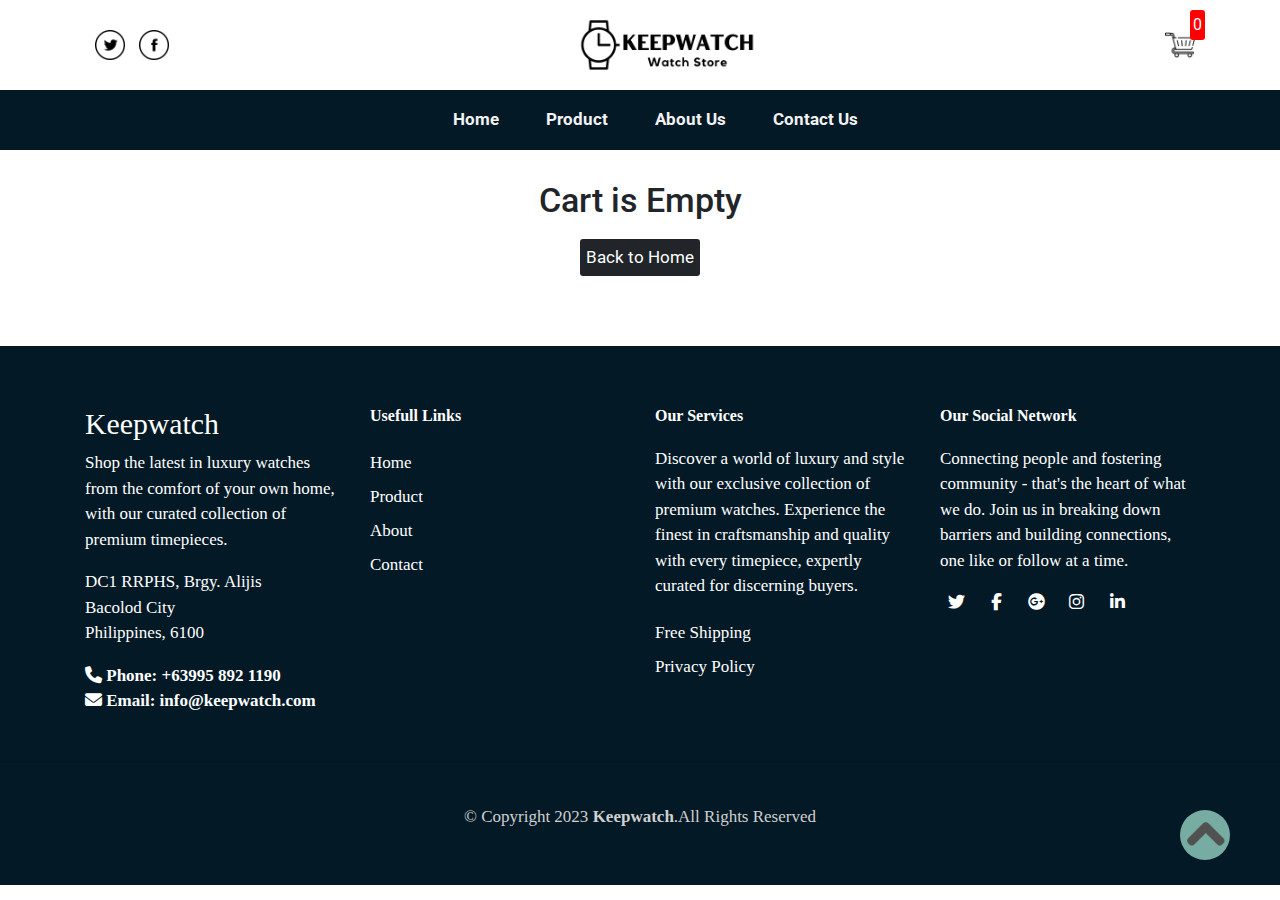
<file: shoppingCart.html>
<!DOCTYPE html>
<html lang="en">
<head>
    <meta charset="UTF-8">
    <meta http-equiv="X-UA-Compatible" content="IE=edge">
    <meta name="viewport" content="width=device-width, initial-scale=1.0">
  
    <link rel="stylesheet" href="src/style.css">
    <link rel="stylesheet" href="https://cdn.jsdelivr.net/npm/bootstrap-icons@1.8.1/font/bootstrap-icons.css">
  
    
    <title>KeepWatch</title>
    <link rel="shortcut icon" type="image" href="./images/favicon.png">
    <link rel="stylesheet" href="src/main.css">
    <link rel="stylesheet" href="https://cdnjs.cloudflare.com/ajax/libs/font-awesome/6.2.0/css/all.min.css">
    <!-- bootstrap links -->
    <link href="https://cdn.jsdelivr.net/npm/bootstrap@5.0.2/dist/css/bootstrap.min.css" rel="stylesheet" integrity="sha384-EVSTQN3/azprG1Anm3QDgpJLIm9Nao0Yz1ztcQTwFspd3yD65VohhpuuCOmLASjC" crossorigin="anonymous">
    <!-- bootstrap links -->
    <!-- fonts links -->
    <link rel="preconnect" href="https://fonts.googleapis.com">
    <link rel="preconnect" href="https://fonts.gstatic.com" crossorigin>
    <link href="https://fonts.googleapis.com/css2?family=Roboto:wght@500&display=swap" rel="stylesheet">
    <!-- fonts links -->

    <link rel="stylesheet" href="src/nav.css">
    <!-- bootstrap link -->
    <link rel="stylesheet" href="https://cdn.jsdelivr.net/npm/bootstrap@4.0.0/dist/css/bootstrap.min.css" integrity="sha384-Gn5384xqQ1aoWXA+058RXPxPg6fy4IWvTNh0E263XmFcJlSAwiGgFAW/dAiS6JXm" crossorigin="anonymous">
    <script src="https://code.jquery.com/jquery-3.2.1.slim.min.js" integrity="sha384-KJ3o2DKtIkvYIK3UENzmM7KCkRr/rE9/Qpg6aAZGJwFDMVNA/GpGFF93hXpG5KkN" crossorigin="anonymous"></script>
    <script src="https://cdn.jsdelivr.net/npm/popper.js@1.12.9/dist/umd/popper.min.js" integrity="sha384-ApNbgh9B+Y1QKtv3Rn7W3mgPxhU9K/ScQsAP7hUibX39j7fakFPskvXusvfa0b4Q" crossorigin="anonymous"></script>
    <script src="https://cdn.jsdelivr.net/npm/bootstrap@4.0.0/dist/js/bootstrap.min.js" integrity="sha384-JZR6Spejh4U02d8jOt6vLEHfe/JQGiRRSQQxSfFWpi1MquVdAyjUar5+76PVCmYl" crossorigin="anonymous"></script>
    <!-- bootstrap link -->

</head>
<body>

        <!-- navbar top -->
        <div class="container">
            <div class="navbar-top">
                <div class="social-link">
                    <a href="https://twitter.com/" target="_blank" alt="Twitter"><i><img src="./images/twitter.png" alt="Twitter" width="30px"></i></a>
                    <a href="https://www.facebook.com/profile.php?id=100089673155790" target="_blank" alt="facebook"><i><img src="./images/facebook.png" alt="" width="30px"></i></a>
                </div>
                <div class="logo">
                    <a href="index.html"><img src="images/1.png" alt="logo"></a>
                </div>
                <div class="shop-icons">
                   <a href="shoppingCart.html"><i><img src="./images/shopping-cart.png" alt="" width="30px"></i></a>
                   <a href="shoppingCart.html"><div id="cartAmount" class="cartAmount">0</div></a>
                </div>
            </div>
        </div>
        <!-- navbar top -->
    
        <!-- main content -->
        <div class="main-content">
            <nav class="navbar navbar-expand-md" id="navbar-color">
               <div class="container">
                <!-- Toggler/collapsibe Button -->
                <button class="navbar-toggler" type="button" data-toggle="collapse" data-target="#collapsibleNavbar">
                  <span><i><img src="./images/menu.png" alt="" width="30px"></i></span>
                </button>
              
                <!-- Navbar links -->
                <div class="collapse navbar-collapse" id="collapsibleNavbar">
                  <ul class="navbar-nav">
                    <li class="nav-item">
                      <a class="nav-link" href="index.html">Home</a>
                    </li>
                    <li class="nav-item">
                      <a class="nav-link" href="product.html">Product</a>
                    </li>
                    <li class="nav-item">
                      <a class="nav-link" href="about.html">About Us</a>
                    </li>
               
                    <li class="nav-item">
                      <a class="nav-link" href="contact.html">Contact Us</a>
                    </li>
                  </ul>
                </div>
               </div> 
              </nav>     
        </div>

        <!--end navbar top -->


  <div id="label" class="text-center"></div>

  <div class="shopping-cart" id="shopping-cart"></div>



 <!-- footer -->
<footer id="footer" style="margin-top: 50px;">
  <div class="footer-top">
      <div class="container">
          <div class="row">
              <div class="col-lg-3 col-md-6 footer-content">
                  <h3>Keepwatch</h3>
                  <p>Shop the latest in luxury watches from the comfort of your own home, with our curated collection of premium timepieces.</p>
                  <p>
                      DC1 RRPHS, Brgy. Alijis <br>
                      Bacolod City <br>
                      Philippines, 6100 <br>
                  </p>
                  <strong><i class="fas fa-phone"></i> Phone: <strong>+63995 892 1190</strong></strong><br>
                  <strong><i class="fa-solid fa-envelope"></i> Email: <strong>info@keepwatch.com</strong></strong>
              </div>
              <div class="col-lg-3 col-md-6 footer-links">
                  <h4>Usefull Links</h4>
                  <ul>
                      <li><a href="index.html">Home</a></li>
                      <li><a href="product.html">Product</a></li>
                      <li><a href="product.html">About</a></li>
                      <li><a href="contact.html">Contact</a></li>               
                  </ul>
              </div>
              <div class="col-lg-3 col-md-6 footer-links">
                  <h4>Our Services</h4>
                  <p>Discover a world of luxury and style with our exclusive collection of premium watches. Experience the finest in craftsmanship and quality with every timepiece, expertly curated for discerning buyers.</p>
                  <ul>
                      <li><a href="#">Free Shipping</a></li>
                      <li><a href="#">Privacy Policy</a></li>
                      
                  </ul>
              </div>
              <div class="col-lg-3 col-md-6 footer-links">
                  <h4>Our Social Network</h4>
                  <p>Connecting people and fostering community - that's the heart of what we do. Join us in breaking down barriers and building connections, one like or follow at a time.</p>
                  <div class="socail-links mt-3">
                    <a href="https://twitter.com/" target="_blank" class="twiiter"><i class="fa-brands fa-twitter"></i></a>
                    <a href="https://www.facebook.com/profile.php?id=100089673155790" target="_blank" class="twiiter"><i class="fa-brands fa-facebook-f"></i></a>
                    <a href="https://myaccount.google.com/" target="_blank" class="twiiter"><i class="fa-brands fa-google-plus"></i></a>
                    <a href="https://www.instagram.com/" target="_blank" class="twiiter"><i class="fa-brands fa-instagram"></i></a>
                    <a href="https://www.linkedin.com/login" target="_blank" class="twiiter"><i class="fa-brands fa-linkedin-in"></i></a>
                </div>
              </div>
                        
          </div>
      </div>
  </div>
  <hr>
  <div class="container py-4">
      <div class="copyright">
          &copy; Copyright 2023 <strong>Keepwatch</strong>.All Rights Reserved
      </div>
      
  </div>
  </footer>
  <!-- footer -->
  
  <a href="#" class="arrow"><i><img src="./images/up-arrow.png" alt="" width="50px"></i></a>

  <script src="https://cdn.jsdelivr.net/npm/bootstrap@5.0.2/dist/js/bootstrap.bundle.min.js" integrity="sha384-MrcW6ZMFYlzcLA8Nl+NtUVF0sA7MsXsP1UyJoMp4YLEuNSfAP+JcXn/tWtIaxVXM" crossorigin="anonymous"></script>

</body>
<script src="src/Data.js"></script>
<script src="src/cart.js"></script>

</html>
</file>
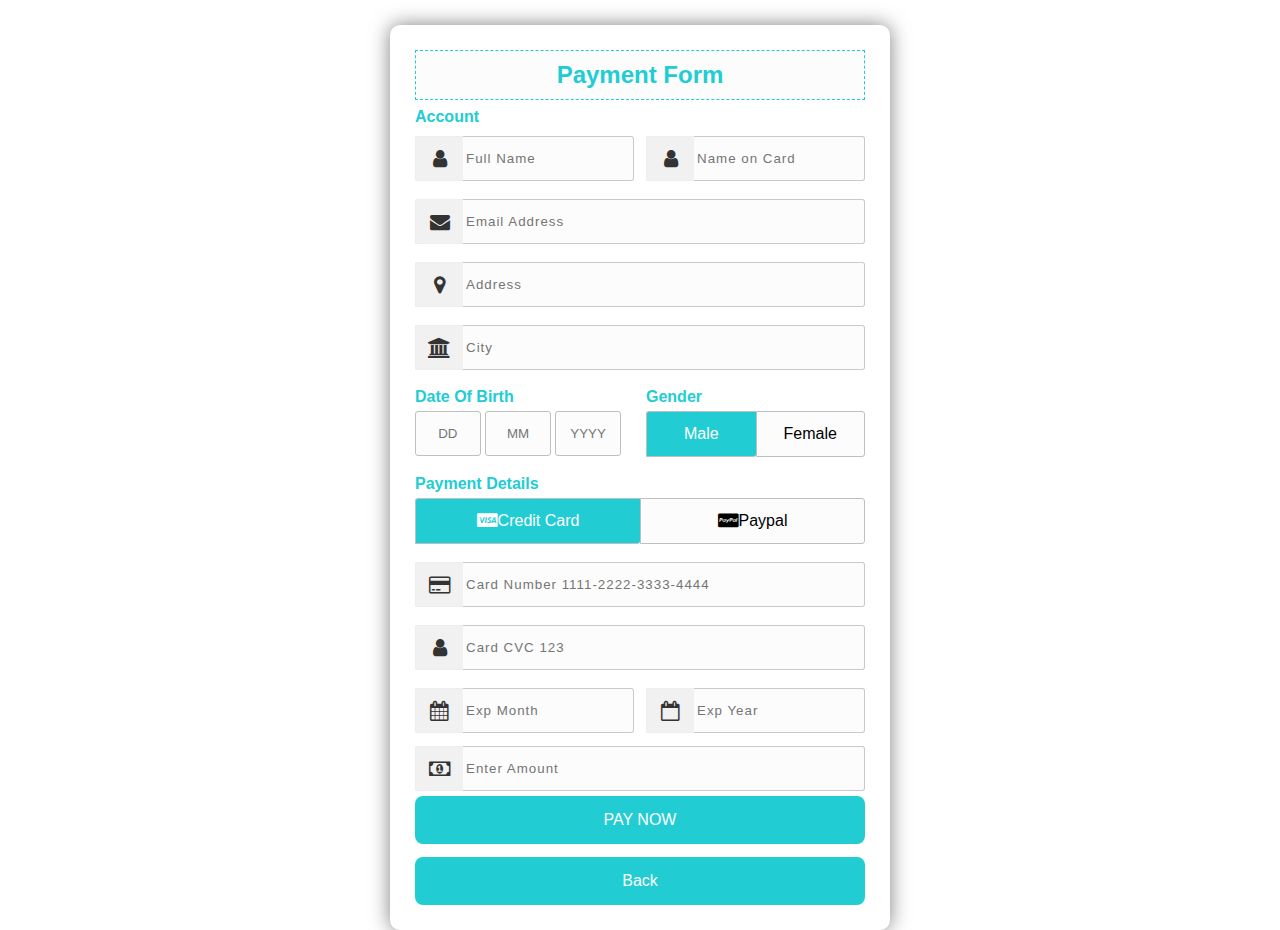
<file: src/checkout.html>
<!DOCTYPE html>
<html lang="en">

<head>   
     <meta charset="UTF-8">
    <meta http-equiv="X-UA-Compatible" content="IE=edge">
    <meta name="viewport" content="width=device-width, initial-scale=1.0">
    <title>Payment Form - KeepWatch</title>
    <link rel="stylesheet" href="checkout.css">
    <link rel="stylesheet" href="http://maxcdn.bootstrapcdn.com/font-awesome/4.2.0/css/font-awesome.min.css">
</head>

<body>


    <div class="wrapper">
        <h2>Payment Form</h2>
        <form action="" method="post">
            <!--Account Information Start-->
            <h4>Account</h4>
            <div class="input_group">
                <div class="input_box">
                    <input type="text" placeholder="Full Name" required class="name">
                    <i class="fa fa-user icon"></i>
                </div>
                <div class="input_box">
                    <input type="text" placeholder="Name on Card" required class="name">
                    <i class="fa fa-user icon"></i>
                </div>
            </div>
            <div class="input_group">
                <div class="input_box">
                    <input type="email" placeholder="Email Address" required class="name">
                    <i class="fa fa-envelope icon"></i>
                </div>
            </div>
            <div class="input_group">
                <div class="input_box">
                    <input type="text" placeholder="Address" required class="name">
                    <i class="fa fa-map-marker icon" aria-hidden="true"></i>
                </div>
            </div>
            <div class="input_group">
                <div class="input_box">
                    <input type="text" placeholder="City" required class="name">
                    <i class="fa fa-institution icon"></i>
                </div>
            </div>
            <!--Account Information End-->


            <!--DOB & Gender Start-->
            <div class="input_group">
                <div class="input_box">
                    <h4>Date Of Birth</h4>
                    <input type="text" placeholder="DD" required class="dob">
                    <input type="text" placeholder="MM" required class="dob">
                    <input type="text" placeholder="YYYY" required class="dob">
                </div>
                <div class="input_box">
                    <h4>Gender</h4>
                    <input type="radio" name="gender" class="radio" id="b1" checked>
                    <label for="b1">Male</label>
                    <input type="radio" name="gender" class="radio" id="b2">
                    <label for="b2">Female</label>
                </div>
            </div>
            <!--DOB & Gender End-->


            <!--Payment Details Start-->
            <div class="input_group">
                <div class="input_box">
                    <h4>Payment Details</h4>
                    <input type="radio" name="pay" class="radio" id="bc1" checked>
                    <label for="bc1"><span>
                            <i class="fa fa-cc-visa"></i>Credit Card</span></label>
                    <input type="radio" name="pay" class="radio" id="bc2">
                    <label for="bc2"><span>
                            <i class="fa fa-cc-paypal"></i>Paypal</span></label>
                </div>
            </div>
            <div class="input_group">
                <div class="input_box">
                    <input type="tel" name="" class="name" placeholder="Card Number 1111-2222-3333-4444" required>
                    <i class="fa fa-credit-card icon"></i>
                </div>
            </div>
            <div class="input_group">
                <div class="input_box">
                    <input type="tel" name="" class="name" placeholder="Card CVC 123" required>
                    <i class="fa fa-user icon"></i>
                </div>
            </div>
            <div class="input_group">
                <div class="input_box">
                    <div class="input_box">
                        <input type="number" placeholder="Exp Month" required class="name">
                        <i class="fa fa-calendar icon" aria-hidden="true"></i>
                    </div>
                </div>
                <div class="input_box">
                    <input type="number" placeholder="Exp Year" required class="name">
                    <i class="fa fa-calendar-o icon" aria-hidden="true"></i>
                </div>
            </div>
            <div class="input_box">
                <input type="number" placeholder="Enter Amount" required class="name">
                <i class="fa fa-money icon" aria-hidden="true"></i>
            </div>
            <!--Payment Details End-->

            <div class="input_group">
                <div class="input_box">
                    <button type="submit">PAY NOW</button>
                </div>
            </div>

        </form>
        <button id="back-button">Back</button>
    </div>
    

   
     <script>
        document.getElementById("back-button").addEventListener("click", function() {
          window.history.back();
        });
      </script>

</body>

</html>
</file>
<file: src/style.css>
/**
* ! Changing default styles of the browser
**/

* {
    margin: 0;
    padding: 0;
    box-sizing: border-box;
  }
  
  body {
    font-family: sans-serif;
  }
  
  i {
    cursor: pointer;
  }
  
  a {
    text-decoration: none;
    color: white;
  }
  
  /**
  * ! Navbar STyles are here
  **/
  
  .navbar {
    display: flex;
    flex-direction: row;
    justify-content: space-between;
    background-color: #212529;
    color: white;
    padding: 25px 60px;
    margin-bottom: 30px;
  }
  
  .cart {
    position: relative;
    background-color: #fff;
    color: #212529;
    font-size: 30px;
    padding: 5px;
    border-radius: 4px;
  }
  
  .cartAmount {
    position: absolute;
    top: 2px;
    right: 25px;
    font-size: 16px;
    background-color: red;
    color: white;
    padding: 3px;
    border-radius: 3px;
  }
  
  /**
  * ! Shop items styles are here
  **/
  
  .shop {
    display: grid;
    grid-template-columns: repeat(4, 223px);
    gap: 30px;
    justify-content: center;
    margin-bottom: 50px;
    margin-top: 50px;
    
  }
  
  @media (max-width: 1000px) {
    .shop {
      grid-template-columns: repeat(2, 223px);
    }
  }
  
  @media (max-width: 500px) {
    .shop {
      grid-template-columns: repeat(1, 223px);
    }
  }
  
  .item {
    border: 2px solid #212529;
    border-radius: 4px;
  }
  .item img {
    width: 100%;
    border-radius: 2px 2px 0 0;
  }
  
  .details {
    display: flex;
    flex-direction: column;
    padding: 10px;
    gap: 10px;
  }
  
  .price-quantity {
    display: flex;
    flex-direction: row;
    justify-content: space-between;
    align-items: center;
  }
  
  .buttons {
    display: flex;
    flex-direction: row;
    gap: 8px;
    font-size: 16px;
  }
  
  .bi-dash-lg {
    color: red;
  }
  
  .bi-plus-lg {
    color: green;
  }
  
  /**
  * ! style rules for label and some buttons
  **/
  
  .text-center {
    text-align: center;
    margin-bottom: 20px;
  }
  
  .HomeBtn,
  .checkout,
  .removeAll {
    background-color: #212529;
    color: white;
    border: none;
    padding: 6px;
    border-radius: 3px;
    cursor: pointer;
    margin-top: 10px;
  }
  
  .checkout {
    background-color: #031926;
  }
  .removeAll {
    background-color: red;
  }
  .bi-x-lg {
    color: red;
    font-weight: bold;
  }
  
  /**
  * ! style rules for shopping-cart
  **/
  
  .shopping-cart {
    
    display: grid;
    
    grid-template-columns: repeat(1, 450px);
    justify-content: center;
    gap: 15px;
  }
  
  /**
  * ! style rules for cart-item
  **/
  
  .cart-item {
    border: 2px solid #212529;
    border-radius: 5px;
    display: flex;
    
  }
  
  .title-price-x {
    width: 180px;
    padding-left: 20px ;
    display: flex;
    align-items: center;
    justify-content: space-between;
    /* border: 2px solid red; */
  }
  
  .title-price {
    display: flex;
    align-items: center;
    gap: 10px;
    margin-right: 30px;
    
  }
  
  .cart-item-price {
    background-color: #212529;
    color: white;
    border-radius: 4px;
    padding: 3px 6px;
  }
</file>
<file: src/main.css>
*{
    margin: 0;
    padding: 0;
    box-sizing: border-box;
    font-size: 17px;
}

:root{
    --primary--color:#031926;
    --button--border:#77aca2;
    --button-background:#468189;
    

}
.top-navbar{
    width: 100%;
    height: 7vh;
    background-color: #a9a9a926;
    display: flex;
    align-items: center;
    text-align: center;
    justify-content: space-between;
}
.top-icons{
    margin-left: 45px;
}
.top-icons i{
    font-size: 20px;
    color: var(--primary--color);
    margin-left: 10px;
    cursor: pointer;
}
.other-links{
    margin-right: 33px;
}
.other-links i{
    color: var(--primary--color);
    font-size: 20px;
    margin-left: 10px;
    cursor: pointer;
}



#btn-login{
    width: 100px;
    border: 2px solid var(--button--border);
    color: var(--primary--color);
    font-weight: bold;
    border-radius: 5px;
    height: 5vh;
    transition: 0.5s ease;
    cursor: pointer;
}
#btn-login a{
    text-decoration: none;
    color: var(--primary--color);
    transition: 0.5s ease;
}
#btn-login a:hover{
    background-color:var(--primary--color);
    color: white;
}
#btn-login:hover{
    background-color: var(--button--border);
    color: white;
}
#btn-signup{
    width: 100px;
    border: 2px solid var(--button--border);
    color: var(--primary--color);
    font-weight: bold;
    border-radius: 5px;
    height: 5vh;
    transition: 0.5s ease;
    cursor: pointer;
}
#btn-signup a{
    text-decoration: none;
    color: var(--primary--color);
    transition: 0.5s ease;
}
#btn-signup a:hover{
    background-color: var(--primary--color);
    color: white;
}
#btn-signup:hover{
    background-color: var(--button--border);
    color: white;
}
@media screen and (max-width:500px){
    .top-icons{
        margin-left: 30px;
    }
    .top-icons i{
        font-size: 15px;
    }
    .other-links i{
        font-size: 15px;
    }
    #btn-login{
        width: 60px;
        height: 5vh;
    }
    #btn-signup{
        width: 70px;
        height: 5vh;
    }
}
@media screen and (max-width:350px){
    .top-icons{
        margin-left: 10px;
    }
    .top-icons i{
        font-size: 10px;
    }
    .other-links{
        margin-right: 10px;
    }
    .other-links i{
        font-size: 10px;
    }
    #btn-login{
        width: 50px;
        height: 5vh;
        font-size: 13px;
    }
    #btn-signup{
        width: 60px;
        height: 5vh;
        font-size: 13px;
    }
}
@media screen and (max-width:350px){
    .top-icons{
        margin-left: 5px;
    }
    .top-icons i{
        font-size: 12px;
    }
    .other-links{
        margin-right: 10px;
    }
    .other-links i{
        font-size: 12px;
    }
    #btn-login{
        width: 40px;
        height: 5vh;
        font-size: 10px;
    }
    #btn-signup{
        width: 50px;
        height: 5vh;
        font-size: 10px;
    }
}
/* home section */
.home-section{
    width: 100%;
    height: 93vh;
    background-color: white;
   
}

.home .content button a{
    text-decoration: none;
    color: black;
}

.home .content button a:hover{ 
    color:#fff;
}


/* navbar */
#navbar{
    background-color: var(--primary--color);
    font-size: 16px;
    font-family: 'Roboto Slab', serif;
}
#navbar .nav-link{
    color: white;
    font-weight: bold;
    margin-left: 5px;
    transition: 0.5s ease;
}
#navbar .nav-link:hover{
    color: white;
    border-radius: 5px;
}
.dropdown li a{
    color: white;
}
#search-btn{
    color: white;
    border:  1px solid white;
}
#search-btn:hover{
    background-color: var(--button--border);
}
/* navbar */
/* home content */
.home{
    display: flex;
    align-items: center;
    justify-content: center;
    flex-wrap: wrap;
    position: relative;
    z-index: 0;
    font-family: 'Roboto Slab', serif;
}
.home .img{
    flex: 1 1 400px;
}
.home .img img{
    width: 100%;
}
.home .content{
    flex: 1 1 400px;
    margin-top: 30px;
}
.content h3{
    margin-left: 70px;
    font-size: 50px;
    text-shadow: 1px 1px 1px black;
    color: var(--primary--color)
    font-weight: bold;
}
.content h3 span{
    font-size: 40px;
}
.content p{
    margin-left: 70px;
    color: #000;
}
.content #shopnow{
    margin-left: 70px;
    width: 200px;
    height: 38px;
    border: 2px solid var(--primary--color);
    font-weight: bold;
    transition: 0.5s ease;
    cursor: pointer;
}
.content #shopnow:hover{
    background-color: var(--button--border);
    color: white;
}


@media screen and (max-width:800px){
    .content h3{
        margin-left: 50px;
        font-size: 40px;
    }
    .content p{
        margin-left: 50px;
    }
    .content #shopnow{
        margin-left: 50px;
    }
}
@media screen and (max-width:570px){
    .content h3{
        margin-left: 20px;
    }
    .content p{
        margin-left: 20px;
    }
    .content #shopnow{
        margin-left: 20px;
    }
}
@media screen and (max-width:799px){
    .home-section{
        height: 150vh;
    }
}
@media screen and (max-width:550px){
    .home-section{
        height: 100vh;
    }
}
/* home content */
/* home section */

/* top cards */
#top-cards{
    margin-top: 30px;
    font-family: 'Roboto Slab', serif;
}
#top-cards .card img{
    height: 60vh;
}
#top-cards h5{
    color: black;
    font-weight: bold;
}
#top-cards button{
    width: 150px;
    height: 33px;
    font-weight: bold;
    letter-spacing: 3px;
    background: transparent;
    color: black;
    border: 2px solid var();
    transition: 0.5s ease;
    cursor: pointer;
}
#top-cards button:hover{
    background-color: var(--button-background);
    color: white;
}
/* top cards */

/* banner */
.banner{
    width: 100%;
    height: 50vh;
    margin-top: 50px;
    background-color: #031926;
    /* background-image: linear-gradient(rgba(0,0,0,0.7),rgba(0,0,0,0.7)), url(/img/banner.jpg); */
}
.banner .content{
    text-align: center;
    padding-top: 100px;
}
.banner .content h1{
    color: white;
    text-shadow: 1px 1px 1px black;
    letter-spacing: 3px;
}
.banner .content p{
    color: white;
    text-shadow: 1px 1px 1px black;
    letter-spacing: 3px;
}
#bannerbtn button{
    width: 150px;
    height: 38px;
    background: transparent;
    color: white;
    border: 2px solid white;
    transition: 0.5s ease;
    cursor: pointer;
}
#bannerbtn button:hover{
    background-color: var(--button-background);
    border: none;
}
/* banner */
/* banner2 */
.banner2{
    width: 100%;
    height: 50vh;
    margin-top: 50px;
    align-items: center;
    justify-content: center;
    background-color: #031926;
    /* background-image: linear-gradient(rgba(0,0,0,0.3),rgba(0,0,0,0.3)), url(/images/banner2.png); */
    background-size: cover;
    background-repeat: no-repeat;
}
.banner2 .content2{
    text-align: center;
    padding-top: 100px;
    align-items: center;
}
.banner2 .content2 h1{
    color: white;
    text-shadow: 1px 1px 1px black;
    letter-spacing: 3px;
}
.banner2 .content2 p{
    color: white;
    text-shadow: 1px 1px 1px black;
    letter-spacing: 3px;
}
#bannerbtn2 button{
    width: 150px;
    height: 38px;
    background: transparent;
    color: white;
    border: 2px solid white;
    transition: 0.5s ease;
    cursor: pointer;
}
#bannerbtn2 button:hover{
    background-color: var(--button--border);
    border: none;
}
/* banner2 */

/* product cards */
#product-cards{
    font-family: 'Roboto Slab', serif;
    margin-top: 100px;
}
#product-cards .card{
    box-shadow: rgba(100,100,111,0.2) 0px 7px 29px 0px;
}
#product-cards h1{
    margin-top: 30px;
    color: black;
    text-shadow: 1px 1px 1px black;
}
#product-cards h3{
    letter-spacing: 3px;
    color: black;
    text-shadow: 0px 1px 1px black;
    font-weight: bold;
}
#product-cards h5 span{
    float: right;
    color: black;
    cursor: pointer;
}
.checked{
    color: rgb(255, 187, 0);
}
#viewmorebtn{
    display: flex;
    justify-content: center;
    margin: auto;
    text-decoration: none;
    margin-top: 30px;
    width: 200px;
    height: 32px;
    color: black;
    letter-spacing: 5px;
    font-weight: bold;
    background: transparent;
    border: 2px solid var(--primary--color);
    transition: 0.5s ease;
}
#viewmorebtn:hover{
    background-color: var(--button--border);
    color: white;
}
/* product cards */






/* offer */
#offer{
 
    margin-top: 50px;
}
#offer i{
    font-size: 60px;
    color: var(--button--border);
}
/* offer */

/* footer */
#footer img{
    width: 120px;
}
#footer{
    padding: 0 0 30px 0;
    color: #d0d0d0;
    font-size: 14px;
    background:var(--primary--color);
    font-family: 'Roboto Slab', serif;
}
#footer .footer-top{
    padding: 60px 0 30px;
    background: var(--primary--color);
    color: white;
}
#footer .footer-top .footer-contact h3{
    color: white;
    text-shadow: 1px 1px 1px black;
}
#footer .footer-top .footer-contact h4{
    font-size: 22px;
    margin:  0 0 300px 0;
    padding: 2px 0 2px 0;
    line-height: 1;
    font-weight: 700;
}
#footer .footer-top .footer-contact p{
    font-size: 14px;
    margin: 0;
    color: white;
    line-height: 1;
    font-weight: 700;
}
#footer .footer-top h4{
    font-size: 16px;
    font-weight: bold;
    position: relative;
    padding-bottom: 12px;
}
#footer .footer-top .footer-links{
    margin-bottom: 30px;
}
#footer .footer-top .footer-links ul{
    list-style: none;
    padding: 0;
    margin: 0;
}
#footer .footer-top .footer-links ul li{
    padding-right: 10px 0;
    display: flex;
    align-items: center;
}
#footer .footer-top .footer-links ul li:first-child{
    padding: 0;
}
#footer .footer-top .footer-links ul li a{
    color: white;
    line-height: 2;
}
#footer .footer-top .socail-links a{
    font-size: 18px;
    display: inline-block;
    color: white;
    line-height: 1;
    padding-right: 4px;
    border-radius: 50px;
    text-align: center;
    width: 36px;
    height: 36px;
    transition: 0.5s ease;
}
#footer .copyright{
    text-align: center;
    
}
#footer .credits{
    float: right;
    text-align: center;
}
/* footer */
html{
    scroll-behavior: smooth;
}
.arrow{
    position: fixed;
    background-color: var(--button--border);
    border-radius: 50px;
    height: 50px;
    bottom: 40px;
    right: 50px;
    text-decoration: none;
    align-items: center;
    line-height: 50px;
}

/* login */
.login{
    width: 50%;
    margin: 20px;
    font-family: 'Roboto Slab', serif;
}
#side1{
    background-color: var(--primary--color);
    height: 76vh;
    border-radius: 5px;
    box-shadow: rgba(100,100,111,0.2) 0px 7px 29px 0px;
}
#side1 h3{
    color: white;
    font-weight: bold;
    text-shadow: 1px 1px 1px black;
    margin-top: 200px;
    align-items: center;
    text-align: center;
}
#side1 p{
    color: white;    
    font-weight: bold;
    align-items: center;
    text-align: center;
}
#btn{
    align-items: center;
    text-align: center;
    border: 2px solid white;
    border-radius: 10px;
}
#btn a{
    text-decoration: none;
    color: white;
}
#side2{
    background-color: white;
    border-radius: 5px;
    box-shadow: rgba(100,100,111,0.2) 0px 7px 29px 0px;
    align-items: center;
    text-align: center;
}
#side2 h3{
    margin-top: 50px;
    color: var(--primary--color);
    font-weight: bold;
}
#side2 .inp{
    margin-top: 32px;
}
#side2 input{
    width: 500px;
    margin-top: 20px;
    height: 36px;
    align-items: center;
}
#side2 p{
    margin-top: 20px;
    cursor: pointer;
}
#side2 .icons i{
    margin-left: 10px;
    cursor: pointer;
}
#login{
    margin-top: 10px;
}
#login button{
    width: 200px;
    height: 32px;
    color: white;
    background-color: var(--primary--color);
    border: none;
    font-weight: bold;
}
@media screen and (max-width:992px){
    #side2 input{
        width: 300px;
    }
}
@media screen and (max-width:330x){
    #side2 input{
        width: 200px;
    }
}
/* login */

/* about */
#about{
    margin-top: 50px;
}
#about h1{
    text-align: center;    
    font-weight: bold;
    color: black;
}
/* about */

/* contact */
#contact{
    margin-top: 50px;
}
#contact h1{
    color: black;
    text-shadow: 0px 0px 1px black;
}
#contact .card{
    height: 80px;
    margin-top: 20px;
    box-shadow: rgba(100,100,111,0.2) 0px 7px 29px 0px;
}
#contact .card i{
    margin-top: 10px;
    margin-left: 10px;
    font-size: 15px;
    color: black;
    font-weight: bold;
    letter-spacing: 3px;
}
#contact .card h6{
    margin-left: 10px;
    margin-top: 10px;
    letter-spacing: 3px;
    font-weight: bold;
    color: black;
}#messagebtn button{
    margin-top: 30px;
    width: 200px;
    height: 33px;
    background: transparent;
    border: 2px solid var(--primary--color);
    color: var(--button--border);
    font-weight: bold;
    letter-spacing: 3px;
    transition: 0.5s ease;
}
#messagebtn button:hover{
    background-color: var(--button--border);
    color: white;
}
/* contact */

/* Contact Us Page */
#contact-details{
    display: flex;
    align-items: center;
    justify-content: space-between;
  }
  
  #contact-details .details{
    width: 40%;
  }
  
  #contact-details .details span,
  #form-details form span{
    font-size: 12px;
  }
  #contact-details .details h2,
  #form-details form h2{
    font-size: 26px;
    line-height: 35px;
    padding: 20px 0;
  }
  
  #contact-details .details h3{
    font-size: 16px;
    padding-bottom: 15px;
  }
  
  #contact-details .details li{
    list-style: none;
    padding: 10px 0;
    display: flex;
  
  }
  
  #contact-details .details li i{
    font-size: 14px;
    padding-right: 22px;
  }
  
  #contact-details .details li p{
    margin: 0;
    font-size: 14px;
  
  }
  
  #contact-details .map{
    width: 55%;
    height: 400px;
  }
  
  #contact-details .map iframe{
    width: 100%;
    height: 100%;
  }
  
  #form-details form{
    width: 65%;
    display: flex;
    flex-direction: column;
    align-items: flex-start;
  }
  
  #form-details form input,
  #form-details form textarea{
    width: 100%;
    padding: 12px 15px;
    outline: none;
    margin-bottom: 20px;
    border: 1px solid #e1e1e1;
  }
  
  #contact #btn{
    border-color: #d8d8e0;
    color: #606063;
  }
  
  
  #contact #btn:hover{
    background-color: var(--button-background);
    color: #fff;
    border: none;
  }
</file>
<file: src/nav.css>
*{
    margin: 0;
    padding: 0;
}

:root{
    --primary--color:#031926;
    --button--border:#77aca2;
    --button-background:#468189;
}
/* navbar top */
.navbar-top{
    width: 100%;
    height: 10vh;
    display: flex;
    align-items: center;
    text-align: center;
    justify-content: space-between;
}
.social-link i img{
    margin-left: 10px;
    transition: 0.5s ease;
    cursor: pointer;
}
.social-link i img:hover{
    background-color: #468189;
    border-radius: 50px;
}
@media screen and (max-width:420px){
    .social-link i img{
        width: 20px;
    }
}
.logo a img{
    width: 180px;
}
@media screen and (max-width:420px){
    .logo h3{
        font-size: 20px;
    }
}
.icons i img{
    margin-left: 10px;
    cursor: pointer;
}
@media screen and (max-width:420px){
    .icons i img{
        width: 20px;
    }
}
/* navbar top */

/* navbar */
#navbar-color{
    background-color: #031926;
}
.navbar-nav{
    margin: auto;
}
.nav-link{
    margin-left: 30px;
    font-weight: bold;
    color: #f2f2f2 ;
    transition: 0.5s ease;
    cursor: pointer;
}
.nav-link:hover{
    color: green;
}

button span img{
    background-color: white;
    border-radius: 5px;
}

.shop-icons{
    position: relative;
}

.shop-icons a #cartAmount{
    position: absolute;
    background-color: red;
    color: white;
    top: -20px;
    right: -10px;
    font-size: 16px;
    padding: 3px;
    border-radius: 3px;
}
/* navbar */
</file>
<file: src/checkout.css>
* {
    margin: 0;
    padding: 0;
    box-sizing: border-box;
}

body {
    background-color: white;
    font-family: Arial, Helvetica, sans-serif;
}

.wrapper {
    background-color: #fff;
    width: 500px;
    padding: 25px;
    margin: 25px auto 0;
    box-shadow: 0px 0px 20px rgba(0, 0, 0, 0.5);
    border-radius: 10px;
    
}

.wrapper h2 {
    background-color: #fcfcfc;
    color: #21cdd3;
    font-size: 24px;
    padding: 10px;
    margin-bottom: 8px;
    text-align: center;
    border: 1px dashed #21cdd3;
}

.wrapper h4 {
    padding-bottom: 5px;
    color: #21cdd3;
}

.input_group {
    margin-bottom: 8px;
    width: 100%;
    position: relative;
    display: flex;
    flex-direction: row;
    padding: 5px 0;
}

.input_box {
    width: 100%;
    margin-right: 12px;
    position: relative;
}

.input_box:last-child {
    margin-right: 0;
}

.input_box .name {
    padding: 14px 10px 14px 50px;
    width: 100%;
    background-color: #fcfcfc;
    border: 1px solid #0003;
    outline: none;
    letter-spacing: 1px;
    transition: 0.3s;
    border-radius: 3px;
    color: #333;
}

.input_box .name:focus, .dob:focus {
    -webkit-box-shadow: 0 0 2px 1px #21cdd3;
    -moz-box-shadow: 0 0 2px 1px #21cdd3;
    box-shadow: 0 0 2px 1px #21cdd3;
    border: 1px solid #21cdd3;
}

.input_box .icon {
    width: 48px;
    display: flex;
    justify-content: center;
    align-items: center;
    position: absolute;
    top: 0px;
    left: 0px;
    bottom: 0px;
    color: #333;
    background-color: #f1f1f1;
    border-radius: 2px 0 0 2px;
    transition: 0.3s;
    font-size: 20px;
    pointer-events: none;
    border: 1px solid #00000003;
    border-right: none;
}

.name:focus+.icon {
    background-color: #21cdd3;
    color: #fff;
    border-right: 1px solid #21cdd3;
    border: none;
    transition: 1s;
}

.dob {
    width: 30%;
    padding: 14px;
    text-align: center;
    background-color: #fcfcfc;
    transition: 0.3s;
    outline: none;
    border: 1px solid #c0bfbf;
    border-radius: 3px;
}

.radio {
    display: none;
}

.input_box label {
    width: 50%;
    padding: 13px;
    background-color: #fcfcfc;
    display: inline-block;
    float: left;
    text-align: center;
    border: 1px solid #c0bfbf;
}

.input_box label:first-of-type {
    border-top-left-radius: 3px;
    border-bottom-right-radius: 3px;
    border-right: none;
}

.input_box label:last-of-type {
    border-top-right-radius: 3px;
    border-bottom-right-radius: 3px;
}

.radio:checked+label {
    background-color: #21cdd3;
    color: #fff;
    transition: 0.5s;
}

.input_box button {
    width: 100%;
    background-color: #21cdd3;
    border: none;
    color: #fff;
    padding: 15px;
    border-right: 4px;
    font-size: 16px;
    transition: all 0.3s ease;
    border-radius: 8px;
}
#back-button{
    width: 100%;
    background-color: #21cdd3;
   justify-content: center;
    border: none;
    color: #fff;
    padding: 15px;
    border-right: 4px;
    font-size: 16px;
    transition: all 0.3s ease;
    border-radius: 8px;
    cursor: pointer;
}

.input_box button:hover {
    cursor: pointer;
    background-color: #05b1a3;
}
</file>
